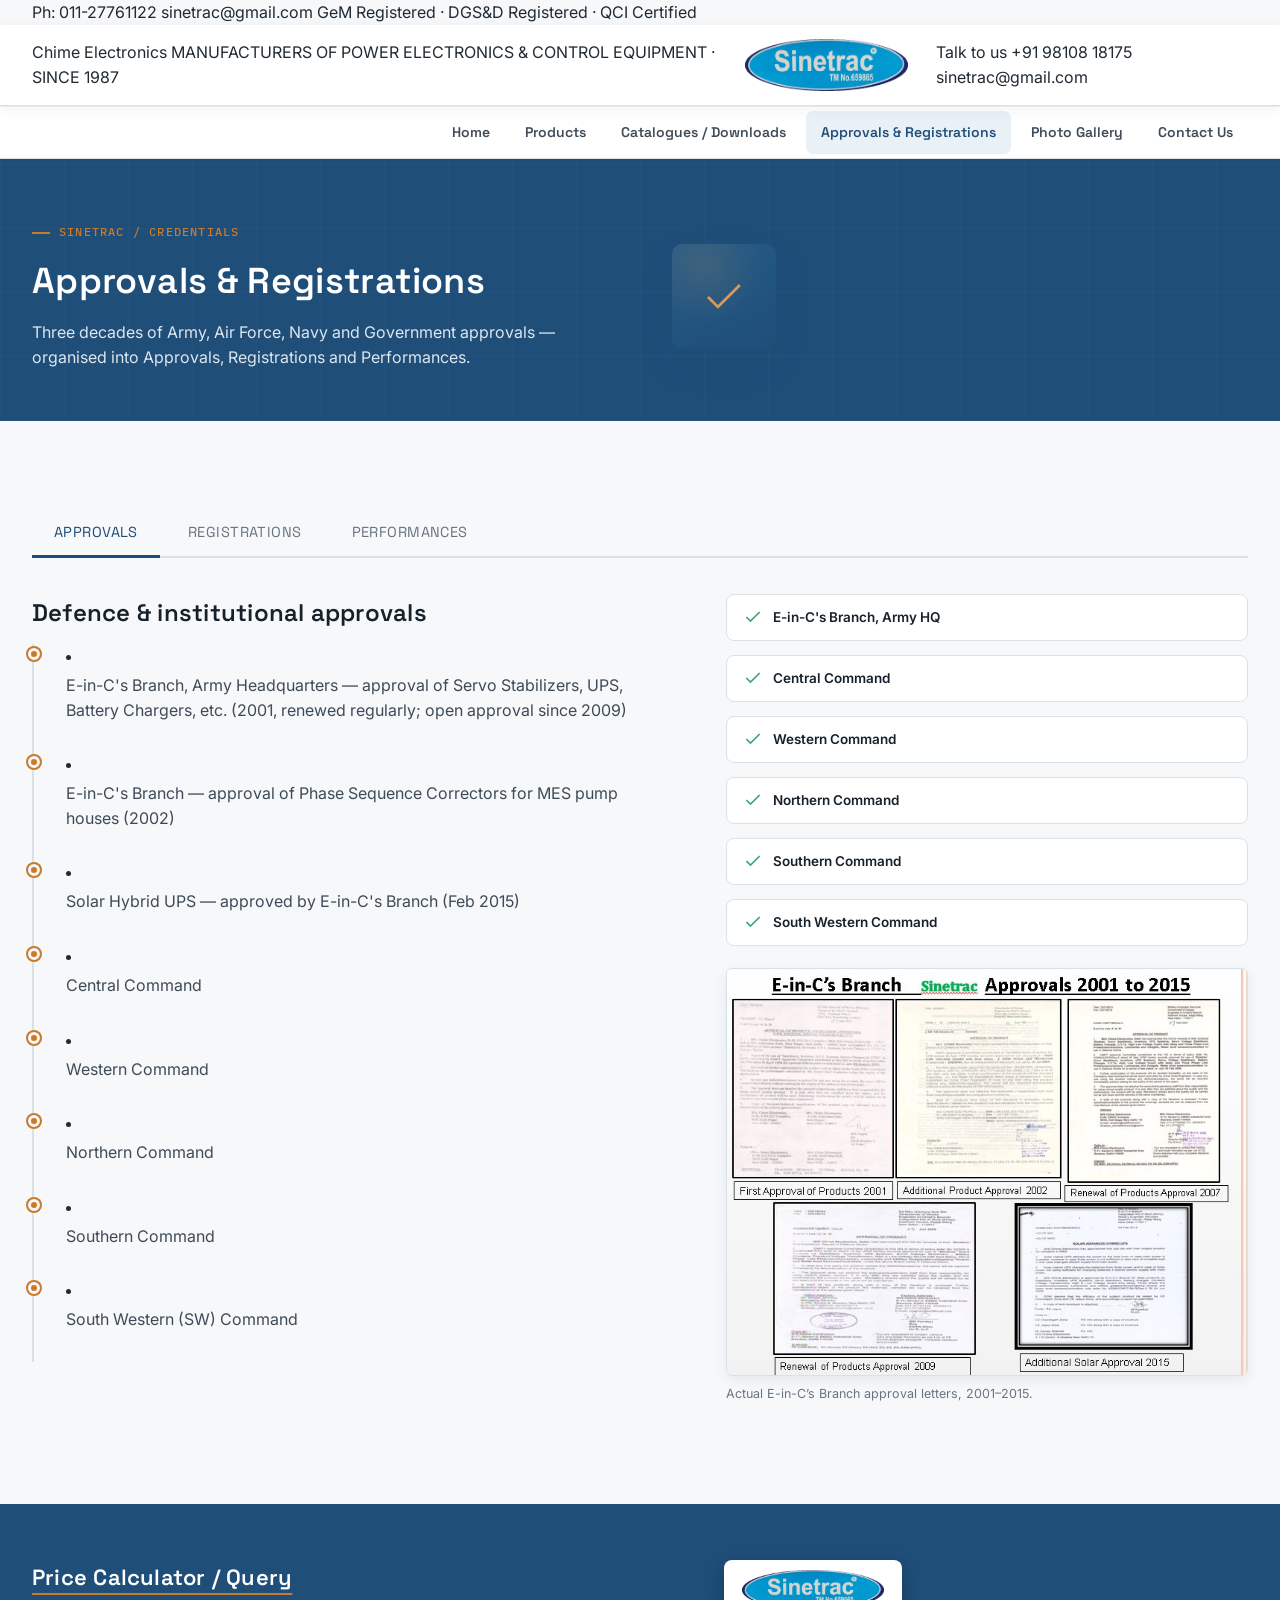
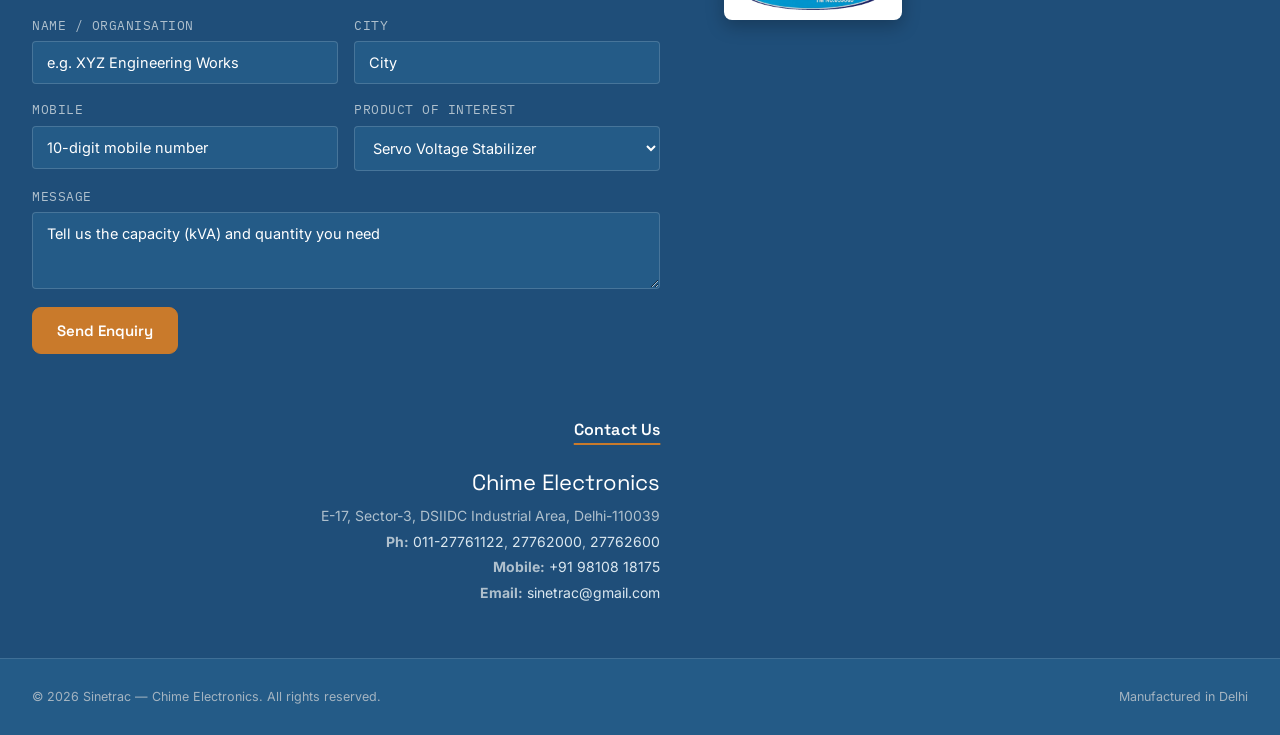
<file: editable-source/approvals.html>
<!DOCTYPE html>

<html lang="en">
<head>
<meta charset="utf-8"/>
<title>Approvals &amp; Registrations | Sinetrac — Chime Electronics</title>
<meta content="Sinetrac approvals, registrations and performance record." name="description"/>
<meta content="width=device-width, initial-scale=1" name="viewport"/>
<link href="css/style.css" rel="stylesheet"/>
</head>
<body>
<a class="skip-link" href="#main">Skip to content</a>
<div class="topbar"><div class="wrap">
<a href="tel:01127761122">Ph: 011-27761122</a>
<a href="mailto:sinetrac@gmail.com">sinetrac@gmail.com</a>
<span>GeM Registered · DGS&amp;D Registered · QCI Certified</span>
</div></div>
<header class="site-header">
<div class="header-row wrap">
<div class="brand-block">
<span class="co-name">Chime Electronics</span>
<span class="co-tag">MANUFACTURERS OF POWER ELECTRONICS &amp; CONTROL EQUIPMENT · SINCE 1987</span>
</div>
<a class="logo-mark" href="index.html"><img alt="Sinetrac — Chime Electronics" src="images/brand/sinetrac-logo-real.png" style="height:52px;width:auto;display:block;"/></a>
<div class="contact-block">
<span class="cb-label">Talk to us</span>
<a href="tel:+919810818175">+91 98108 18175</a>
<a href="mailto:sinetrac@gmail.com">sinetrac@gmail.com</a>
</div>
<button aria-label="Toggle menu" class="nav-toggle" onclick="document.querySelector('.site-nav').classList.toggle('open')">☰ Menu</button>
</div>
</header>
<nav class="site-nav">
<div class="wrap">
<ul class="nav-row">
<li class=""><a href="index.html">Home</a></li>
<li><a href="products.html">Products</a></li>
<li class=""><a href="catalogues.html">Catalogues / Downloads</a></li>
<li class="active"><a href="approvals.html">Approvals &amp; Registrations</a></li>
<li class=""><a href="gallery.html">Photo Gallery</a></li>
<li class=""><a href="contact.html">Contact Us</a></li>
</ul>
</div>
</nav>
<main id="main">
<section class="page-hero">
<div class="wrap page-hero__inner">
<div>
<div class="eyebrow" style="justify-content:flex-start;">Sinetrac / Credentials</div>
<h1>Approvals &amp; Registrations</h1>
<p>Three decades of Army, Air Force, Navy and Government approvals — organised into Approvals, Registrations and Performances.</p>
</div>
<div class="page-hero__icon"><div class="icon-plate"><svg viewbox="0 0 24 24"><path d="M4 12l5 5L20 6"></path></svg></div></div>
</div>
</section>
<section class="section">
<div class="wrap">
<div class="tabs">
<button class="tab-btn active" data-tab="tab-approvals">Approvals</button>
<button class="tab-btn" data-tab="tab-registrations">Registrations</button>
<button class="tab-btn" data-tab="tab-performances">Performances</button>
</div>
<div class="tab-panel active" id="tab-approvals">
<div class="two-col">
<div><h2>Defence &amp; institutional approvals</h2><div class="timeline"><li class="tl-item"><p style="color:var(--ink-700);">E-in-C's Branch, Army Headquarters — approval of Servo Stabilizers, UPS, Battery Chargers, etc. (2001, renewed regularly; open approval since 2009)</p></li><li class="tl-item"><p style="color:var(--ink-700);">E-in-C's Branch — approval of Phase Sequence Correctors for MES pump houses (2002)</p></li><li class="tl-item"><p style="color:var(--ink-700);">Solar Hybrid UPS — approved by E-in-C's Branch (Feb 2015)</p></li><li class="tl-item"><p style="color:var(--ink-700);">Central Command</p></li><li class="tl-item"><p style="color:var(--ink-700);">Western Command</p></li><li class="tl-item"><p style="color:var(--ink-700);">Northern Command</p></li><li class="tl-item"><p style="color:var(--ink-700);">Southern Command</p></li><li class="tl-item"><p style="color:var(--ink-700);">South Western (SW) Command</p></li></div></div>
<div>
<div class="badge-row" style="flex-direction:column;align-items:stretch;margin-bottom:22px;">
<div class="badge"><svg viewbox="0 0 24 24"><path d="M4 12l5 5L20 6"></path></svg> E-in-C's Branch, Army HQ</div>
<div class="badge"><svg viewbox="0 0 24 24"><path d="M4 12l5 5L20 6"></path></svg> Central Command</div>
<div class="badge"><svg viewbox="0 0 24 24"><path d="M4 12l5 5L20 6"></path></svg> Western Command</div>
<div class="badge"><svg viewbox="0 0 24 24"><path d="M4 12l5 5L20 6"></path></svg> Northern Command</div>
<div class="badge"><svg viewbox="0 0 24 24"><path d="M4 12l5 5L20 6"></path></svg> Southern Command</div>
<div class="badge"><svg viewbox="0 0 24 24"><path d="M4 12l5 5L20 6"></path></svg> South Western Command</div>
</div>
<img alt="Scanned E-in-C's Branch approval letters, 2001 to 2015" decoding="async" loading="lazy" src="images/plant/approvals-grid.jpg" style="width:100%;border-radius:6px;border:1px solid var(--line);box-shadow:var(--shadow-1);"/>
<p style="font-size:12.5px;color:var(--ink-500);margin-top:8px;">Actual E-in-C’s Branch approval letters, 2001–2015.</p>
</div>
</div>
</div>
<div class="tab-panel" id="tab-registrations">
<h2>Government registrations &amp; certifications</h2>
<div class="two-col">
<div class="timeline"><li class="tl-item"><p style="color:var(--ink-700);">Contractor Enlistment — 2010, reviewed &amp; renewed 2019 by CWE New Delhi, R&amp;R Hospital, New Delhi</p></li><li class="tl-item"><p style="color:var(--ink-700);">DGS&amp;D Registration — 2013, for Servo Voltage Stabilizers</p></li><li class="tl-item"><p style="color:var(--ink-700);">Quality Council of India (QCI) Certification — 2019</p></li><li class="tl-item"><p style="color:var(--ink-700);">GeM (Government e-Marketplace) Registration — 2019</p></li></div>
<div style="display:flex;align-items:center;justify-content:center;">
<img alt="Government e-Marketplace (GeM) — registered seller" decoding="async" loading="lazy" src="images/brand/gem-logo.png" style="max-width:220px;"/>
</div>
</div>
</div>
<div class="tab-panel" id="tab-performances"><h2>Field performance record</h2><div class="timeline"><li class="tl-item"><p style="color:var(--ink-700);">Solar Hybrid UPS — satisfactory performance report forwarded by CE Chandigarh Zone (Oct 2016)</p></li><li class="tl-item"><p style="color:var(--ink-700);">R&amp;R Hospital, New Delhi — crucial contracts awarded and completed through 2020</p></li><li class="tl-item"><p style="color:var(--ink-700);">Command-level Group 1 category approval — Central, Western &amp; other Commands (2015)</p></li></div></div>
</div>
</section>
</main>
<footer class="footer">
<div class="wrap footer-grid">
<div class="footer-col left">
<h2>Price Calculator / Query</h2>
<form class="footer-form" onsubmit="return false;">
<div class="form-row">
<div class="field"><label>Name / Organisation</label><input placeholder="e.g. XYZ Engineering Works" required="" type="text"/></div>
<div class="field"><label>City</label><input placeholder="City" required="" type="text"/></div>
</div>
<div class="form-row">
<div class="field"><label>Mobile</label><input placeholder="10-digit mobile number" required="" type="tel"/></div>
<div class="field"><label>Product of Interest</label>
<select>
<option>Servo Voltage Stabilizer</option><option>Automatic Voltage Stabilizer</option>
<option>Online UPS</option><option>Battery Charger / Switch Tripping System</option>
<option>Three Phase Sequence Corrector</option><option>Street Light Timer</option>
<option>Solar Generation Plant</option><option>Isolation Transformer</option><option>Water Level Indicator</option>
</select>
</div>
</div>
<div class="field full" style="margin-bottom:18px;"><label>Message</label><textarea placeholder="Tell us the capacity (kVA) and quantity you need" rows="3"></textarea></div>
<button class="btn btn--copper" type="submit">Send Enquiry</button>
</form>
</div>
<div class="footer-col mid">
<div class="footer-logo"><div style="background:#fff;border-radius:8px;padding:10px 18px;display:inline-flex;align-items:center;box-shadow:0 6px 18px rgba(0,0,0,.25);"><img alt="Sinetrac — Chime Electronics" src="images/brand/sinetrac-logo-real.png" style="height:40px;width:auto;display:block;"/></div></div>
</div>
<div class="footer-col right">
<h2>Contact Us</h2>
<p class="co-name-big">Chime Electronics</p>
<p class="co-line">E-17, Sector-3, DSIIDC Industrial Area, Delhi-110039</p>
<p class="co-line"><strong>Ph:</strong> <a href="tel:01127761122">011-27761122</a>, <a href="tel:01127762000">27762000</a>, <a href="tel:01127762600">27762600</a></p>
<p class="co-line"><strong>Mobile:</strong> <a href="tel:+919810818175">+91 98108 18175</a></p>
<p class="co-line"><strong>Email:</strong> <a href="mailto:sinetrac@gmail.com">sinetrac@gmail.com</a></p>
</div>
</div>
</footer>
<div class="footer-copy"><div class="wrap">
<p>© <span id="yr"></span> Sinetrac — Chime Electronics. All rights reserved.</p>
<p>Manufactured in Delhi</p>
</div></div>
<script src="js/main.js"></script>
</body>
</html>
</file>
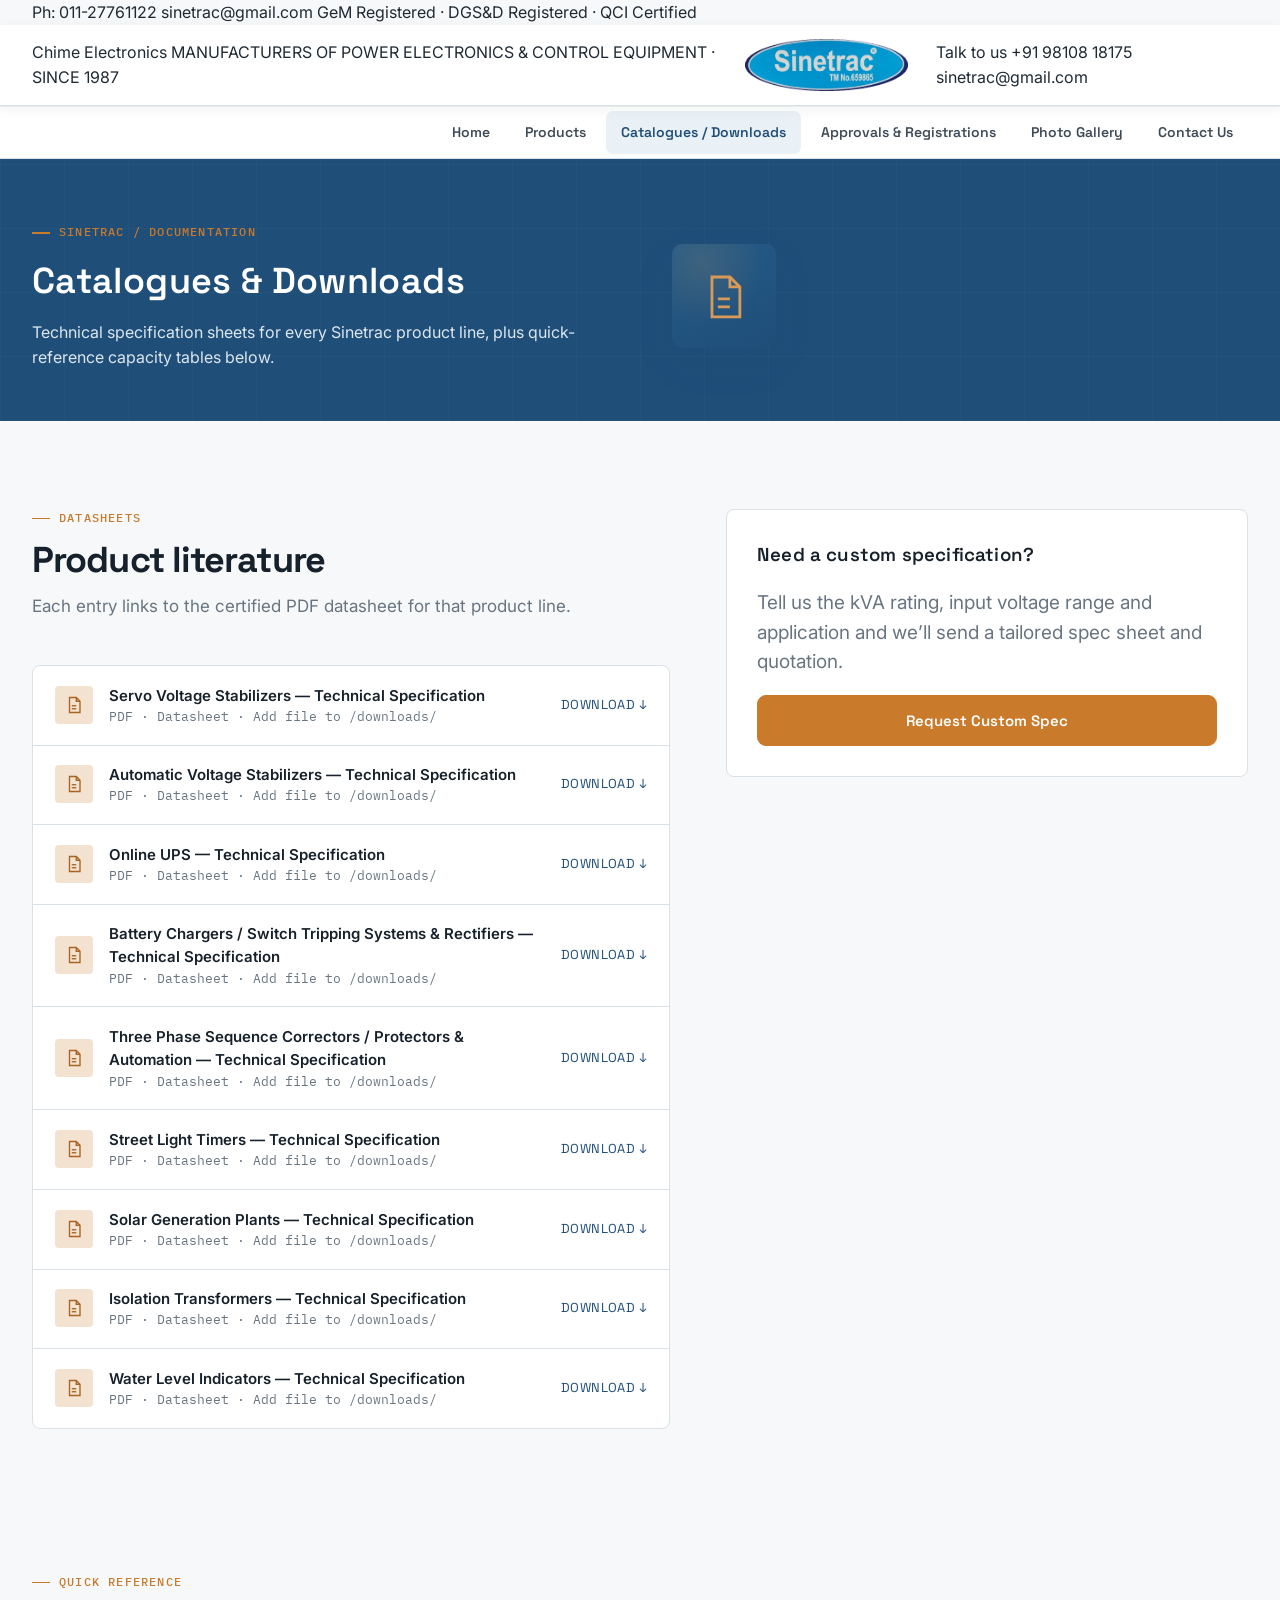
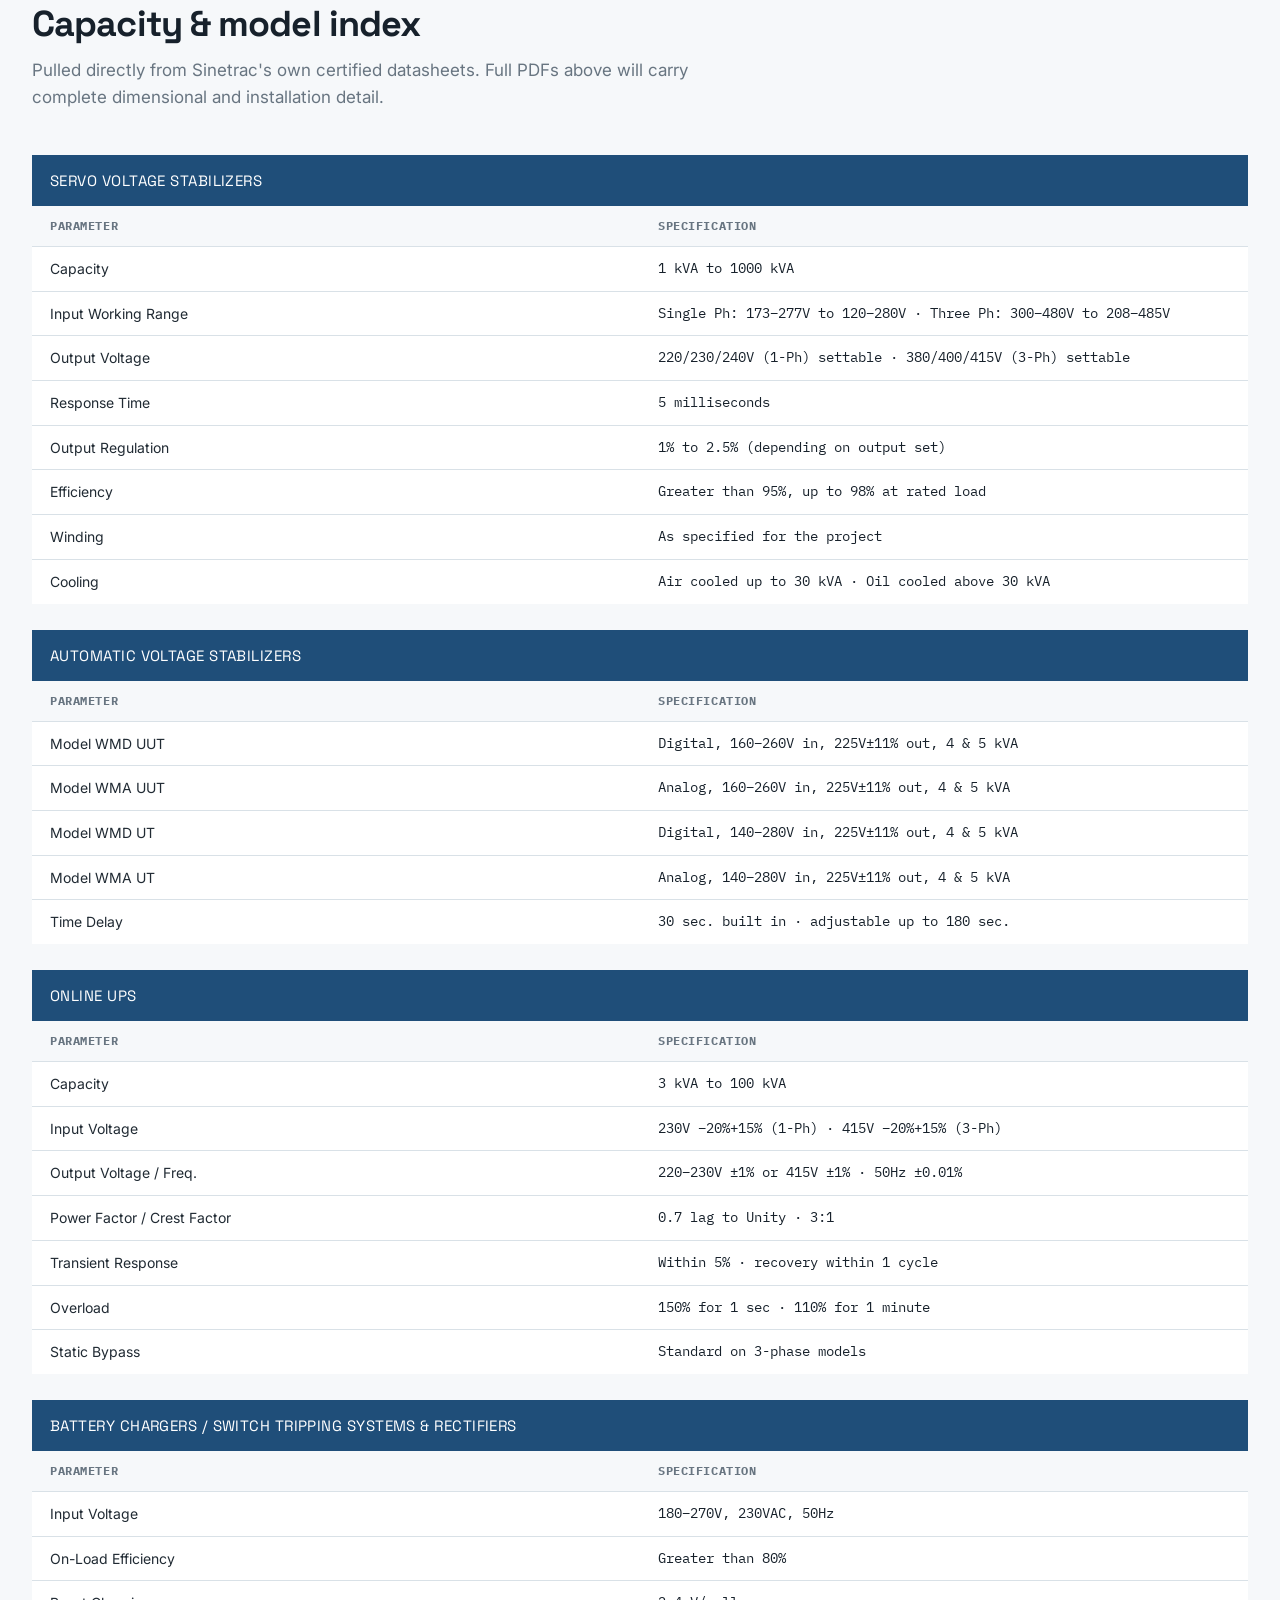
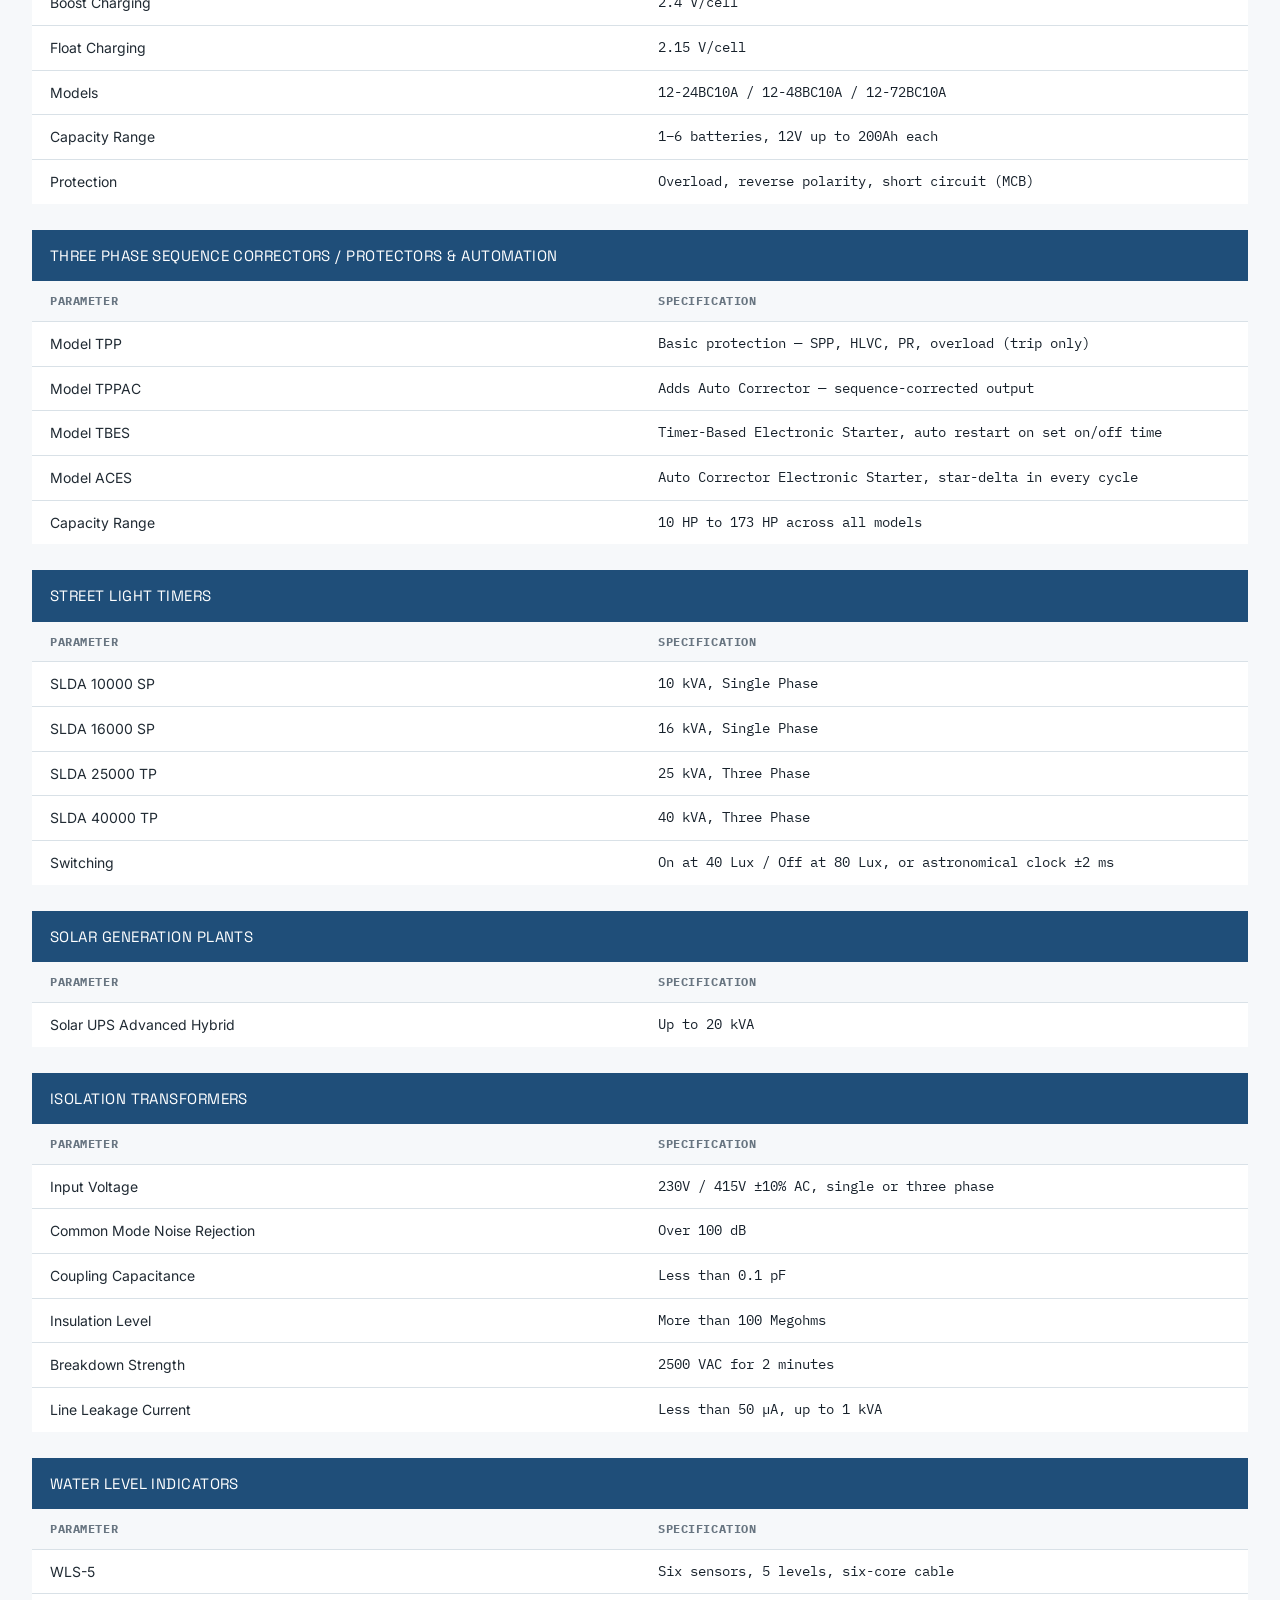
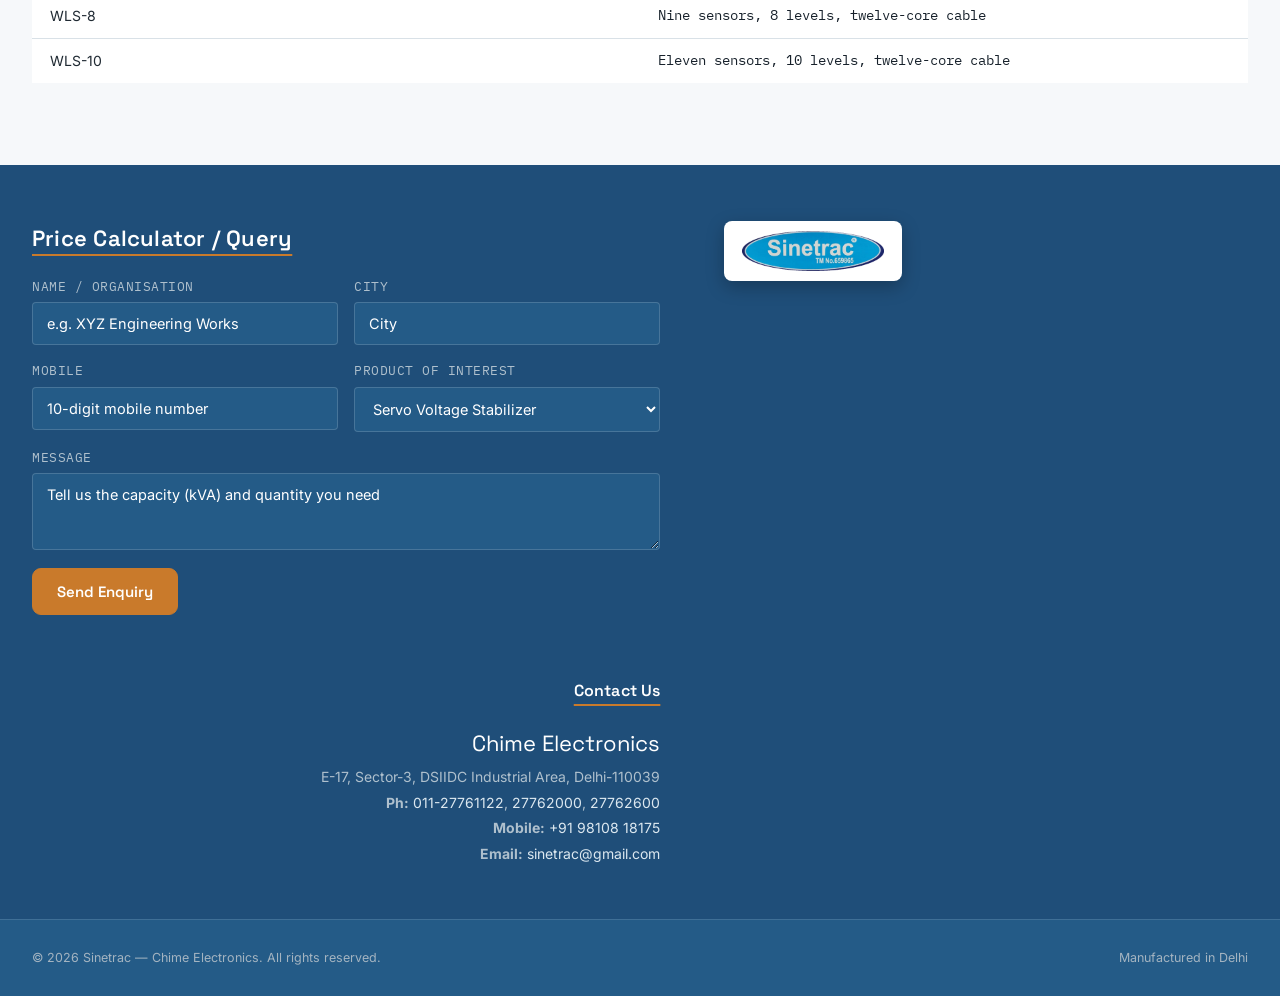
<file: editable-source/catalogues.html>
<!DOCTYPE html>

<html lang="en">
<head>
<meta charset="utf-8"/>
<title>Catalogues / Downloads | Sinetrac — Chime Electronics</title>
<meta content="Download technical specification sheets for all Sinetrac products." name="description"/>
<meta content="width=device-width, initial-scale=1" name="viewport"/>
<link href="css/style.css" rel="stylesheet"/>
</head>
<body>
<a class="skip-link" href="#main">Skip to content</a>
<div class="topbar"><div class="wrap">
<a href="tel:01127761122">Ph: 011-27761122</a>
<a href="mailto:sinetrac@gmail.com">sinetrac@gmail.com</a>
<span>GeM Registered · DGS&amp;D Registered · QCI Certified</span>
</div></div>
<header class="site-header">
<div class="header-row wrap">
<div class="brand-block">
<span class="co-name">Chime Electronics</span>
<span class="co-tag">MANUFACTURERS OF POWER ELECTRONICS &amp; CONTROL EQUIPMENT · SINCE 1987</span>
</div>
<a class="logo-mark" href="index.html"><img alt="Sinetrac — Chime Electronics" src="images/brand/sinetrac-logo-real.png" style="height:52px;width:auto;display:block;"/></a>
<div class="contact-block">
<span class="cb-label">Talk to us</span>
<a href="tel:+919810818175">+91 98108 18175</a>
<a href="mailto:sinetrac@gmail.com">sinetrac@gmail.com</a>
</div>
<button aria-label="Toggle menu" class="nav-toggle" onclick="document.querySelector('.site-nav').classList.toggle('open')">☰ Menu</button>
</div>
</header>
<nav class="site-nav">
<div class="wrap">
<ul class="nav-row">
<li class=""><a href="index.html">Home</a></li>
<li><a href="products.html">Products</a></li>
<li class="active"><a href="catalogues.html">Catalogues / Downloads</a></li>
<li class=""><a href="approvals.html">Approvals &amp; Registrations</a></li>
<li class=""><a href="gallery.html">Photo Gallery</a></li>
<li class=""><a href="contact.html">Contact Us</a></li>
</ul>
</div>
</nav>
<main id="main">
<section class="page-hero">
<div class="wrap page-hero__inner">
<div>
<div class="eyebrow" style="justify-content:flex-start;">Sinetrac / Documentation</div>
<h1>Catalogues &amp; Downloads</h1>
<p>Technical specification sheets for every Sinetrac product line, plus quick-reference capacity tables below.</p>
</div>
<div class="page-hero__icon"><div class="icon-plate"><svg viewbox="0 0 24 24"><path d="M6 2h9l5 5v15H6z"></path><path d="M15 2v5h5"></path><line x1="9" x2="15" y1="13" y2="13"></line><line x1="9" x2="15" y1="17" y2="17"></line></svg></div></div>
</div>
</section>
<section class="section">
<div class="wrap two-col">
<div>
<div class="section-head">
<div class="eyebrow">Datasheets</div>
<h2>Product literature</h2>
<p class="lead">Each entry links to the certified PDF datasheet for that product line.</p>
</div>
<div class="dl-list"><div class="dl-row">
<div class="dl-icon"><svg viewbox="0 0 24 24"><path d="M6 2h9l5 5v15H6z"></path><path d="M15 2v5h5"></path><line x1="9" x2="15" y1="13" y2="13"></line><line x1="9" x2="15" y1="17" y2="17"></line></svg></div>
<div class="dl-meta">
<div class="dl-title">Servo Voltage Stabilizers — Technical Specification</div>
<div class="dl-sub">PDF · Datasheet · Add file to /downloads/</div>
</div>
<a class="dl-action" href="#" onclick="alert('Upload the certified PDF datasheet to /downloads/ and point this link to it.');return false;">Download ↓</a>
</div><div class="dl-row">
<div class="dl-icon"><svg viewbox="0 0 24 24"><path d="M6 2h9l5 5v15H6z"></path><path d="M15 2v5h5"></path><line x1="9" x2="15" y1="13" y2="13"></line><line x1="9" x2="15" y1="17" y2="17"></line></svg></div>
<div class="dl-meta">
<div class="dl-title">Automatic Voltage Stabilizers — Technical Specification</div>
<div class="dl-sub">PDF · Datasheet · Add file to /downloads/</div>
</div>
<a class="dl-action" href="#" onclick="alert('Upload the certified PDF datasheet to /downloads/ and point this link to it.');return false;">Download ↓</a>
</div><div class="dl-row">
<div class="dl-icon"><svg viewbox="0 0 24 24"><path d="M6 2h9l5 5v15H6z"></path><path d="M15 2v5h5"></path><line x1="9" x2="15" y1="13" y2="13"></line><line x1="9" x2="15" y1="17" y2="17"></line></svg></div>
<div class="dl-meta">
<div class="dl-title">Online UPS — Technical Specification</div>
<div class="dl-sub">PDF · Datasheet · Add file to /downloads/</div>
</div>
<a class="dl-action" href="#" onclick="alert('Upload the certified PDF datasheet to /downloads/ and point this link to it.');return false;">Download ↓</a>
</div><div class="dl-row">
<div class="dl-icon"><svg viewbox="0 0 24 24"><path d="M6 2h9l5 5v15H6z"></path><path d="M15 2v5h5"></path><line x1="9" x2="15" y1="13" y2="13"></line><line x1="9" x2="15" y1="17" y2="17"></line></svg></div>
<div class="dl-meta">
<div class="dl-title">Battery Chargers / Switch Tripping Systems &amp; Rectifiers — Technical Specification</div>
<div class="dl-sub">PDF · Datasheet · Add file to /downloads/</div>
</div>
<a class="dl-action" href="#" onclick="alert('Upload the certified PDF datasheet to /downloads/ and point this link to it.');return false;">Download ↓</a>
</div><div class="dl-row">
<div class="dl-icon"><svg viewbox="0 0 24 24"><path d="M6 2h9l5 5v15H6z"></path><path d="M15 2v5h5"></path><line x1="9" x2="15" y1="13" y2="13"></line><line x1="9" x2="15" y1="17" y2="17"></line></svg></div>
<div class="dl-meta">
<div class="dl-title">Three Phase Sequence Correctors / Protectors &amp; Automation — Technical Specification</div>
<div class="dl-sub">PDF · Datasheet · Add file to /downloads/</div>
</div>
<a class="dl-action" href="#" onclick="alert('Upload the certified PDF datasheet to /downloads/ and point this link to it.');return false;">Download ↓</a>
</div><div class="dl-row">
<div class="dl-icon"><svg viewbox="0 0 24 24"><path d="M6 2h9l5 5v15H6z"></path><path d="M15 2v5h5"></path><line x1="9" x2="15" y1="13" y2="13"></line><line x1="9" x2="15" y1="17" y2="17"></line></svg></div>
<div class="dl-meta">
<div class="dl-title">Street Light Timers — Technical Specification</div>
<div class="dl-sub">PDF · Datasheet · Add file to /downloads/</div>
</div>
<a class="dl-action" href="#" onclick="alert('Upload the certified PDF datasheet to /downloads/ and point this link to it.');return false;">Download ↓</a>
</div><div class="dl-row">
<div class="dl-icon"><svg viewbox="0 0 24 24"><path d="M6 2h9l5 5v15H6z"></path><path d="M15 2v5h5"></path><line x1="9" x2="15" y1="13" y2="13"></line><line x1="9" x2="15" y1="17" y2="17"></line></svg></div>
<div class="dl-meta">
<div class="dl-title">Solar Generation Plants — Technical Specification</div>
<div class="dl-sub">PDF · Datasheet · Add file to /downloads/</div>
</div>
<a class="dl-action" href="#" onclick="alert('Upload the certified PDF datasheet to /downloads/ and point this link to it.');return false;">Download ↓</a>
</div><div class="dl-row">
<div class="dl-icon"><svg viewbox="0 0 24 24"><path d="M6 2h9l5 5v15H6z"></path><path d="M15 2v5h5"></path><line x1="9" x2="15" y1="13" y2="13"></line><line x1="9" x2="15" y1="17" y2="17"></line></svg></div>
<div class="dl-meta">
<div class="dl-title">Isolation Transformers — Technical Specification</div>
<div class="dl-sub">PDF · Datasheet · Add file to /downloads/</div>
</div>
<a class="dl-action" href="#" onclick="alert('Upload the certified PDF datasheet to /downloads/ and point this link to it.');return false;">Download ↓</a>
</div><div class="dl-row">
<div class="dl-icon"><svg viewbox="0 0 24 24"><path d="M6 2h9l5 5v15H6z"></path><path d="M15 2v5h5"></path><line x1="9" x2="15" y1="13" y2="13"></line><line x1="9" x2="15" y1="17" y2="17"></line></svg></div>
<div class="dl-meta">
<div class="dl-title">Water Level Indicators — Technical Specification</div>
<div class="dl-sub">PDF · Datasheet · Add file to /downloads/</div>
</div>
<a class="dl-action" href="#" onclick="alert('Upload the certified PDF datasheet to /downloads/ and point this link to it.');return false;">Download ↓</a>
</div></div>
</div>
<div class="form-panel">
<h3>Need a custom specification?</h3>
<p class="lead" style="margin-bottom:18px;">Tell us the kVA rating, input voltage range and application and we’ll send a tailored spec sheet and quotation.</p>
<a class="btn btn--copper" href="contact.html" style="width:100%;justify-content:center;">Request Custom Spec</a>
</div>
</div>
</section>
<section class="section section--tight section--white">
<div class="wrap">
<div class="section-head">
<div class="eyebrow">Quick reference</div>
<h2>Capacity &amp; model index</h2>
<p class="lead">Pulled directly from Sinetrac's own certified datasheets. Full PDFs above will carry complete dimensional and installation detail.</p>
</div>
<table class="spec-table" style="margin-bottom:26px;">
<caption>Servo Voltage Stabilizers</caption>
<thead><tr><th>Parameter</th><th>Specification</th></tr></thead>
<tbody><tr><td>Capacity</td><td class="mono">1 kVA to 1000 kVA</td></tr><tr><td>Input Working Range</td><td class="mono">Single Ph: 173–277V to 120–280V · Three Ph: 300–480V to 208–485V</td></tr><tr><td>Output Voltage</td><td class="mono">220/230/240V (1-Ph) settable · 380/400/415V (3-Ph) settable</td></tr><tr><td>Response Time</td><td class="mono">5 milliseconds</td></tr><tr><td>Output Regulation</td><td class="mono">1% to 2.5% (depending on output set)</td></tr><tr><td>Efficiency</td><td class="mono">Greater than 95%, up to 98% at rated load</td></tr><tr><td>Winding</td><td class="mono">As specified for the project</td></tr><tr><td>Cooling</td><td class="mono">Air cooled up to 30 kVA · Oil cooled above 30 kVA</td></tr></tbody>
</table><table class="spec-table" style="margin-bottom:26px;">
<caption>Automatic Voltage Stabilizers</caption>
<thead><tr><th>Parameter</th><th>Specification</th></tr></thead>
<tbody><tr><td>Model WMD UUT</td><td class="mono">Digital, 160–260V in, 225V±11% out, 4 &amp; 5 kVA</td></tr><tr><td>Model WMA UUT</td><td class="mono">Analog, 160–260V in, 225V±11% out, 4 &amp; 5 kVA</td></tr><tr><td>Model WMD UT</td><td class="mono">Digital, 140–280V in, 225V±11% out, 4 &amp; 5 kVA</td></tr><tr><td>Model WMA UT</td><td class="mono">Analog, 140–280V in, 225V±11% out, 4 &amp; 5 kVA</td></tr><tr><td>Time Delay</td><td class="mono">30 sec. built in · adjustable up to 180 sec.</td></tr></tbody>
</table><table class="spec-table" style="margin-bottom:26px;">
<caption>Online UPS</caption>
<thead><tr><th>Parameter</th><th>Specification</th></tr></thead>
<tbody><tr><td>Capacity</td><td class="mono">3 kVA to 100 kVA</td></tr><tr><td>Input Voltage</td><td class="mono">230V −20%+15% (1-Ph) · 415V −20%+15% (3-Ph)</td></tr><tr><td>Output Voltage / Freq.</td><td class="mono">220–230V ±1% or 415V ±1% · 50Hz ±0.01%</td></tr><tr><td>Power Factor / Crest Factor</td><td class="mono">0.7 lag to Unity · 3:1</td></tr><tr><td>Transient Response</td><td class="mono">Within 5% · recovery within 1 cycle</td></tr><tr><td>Overload</td><td class="mono">150% for 1 sec · 110% for 1 minute</td></tr><tr><td>Static Bypass</td><td class="mono">Standard on 3-phase models</td></tr></tbody>
</table><table class="spec-table" style="margin-bottom:26px;">
<caption>Battery Chargers / Switch Tripping Systems &amp; Rectifiers</caption>
<thead><tr><th>Parameter</th><th>Specification</th></tr></thead>
<tbody><tr><td>Input Voltage</td><td class="mono">180–270V, 230VAC, 50Hz</td></tr><tr><td>On-Load Efficiency</td><td class="mono">Greater than 80%</td></tr><tr><td>Boost Charging</td><td class="mono">2.4 V/cell</td></tr><tr><td>Float Charging</td><td class="mono">2.15 V/cell</td></tr><tr><td>Models</td><td class="mono">12-24BC10A / 12-48BC10A / 12-72BC10A</td></tr><tr><td>Capacity Range</td><td class="mono">1–6 batteries, 12V up to 200Ah each</td></tr><tr><td>Protection</td><td class="mono">Overload, reverse polarity, short circuit (MCB)</td></tr></tbody>
</table><table class="spec-table" style="margin-bottom:26px;">
<caption>Three Phase Sequence Correctors / Protectors &amp; Automation</caption>
<thead><tr><th>Parameter</th><th>Specification</th></tr></thead>
<tbody><tr><td>Model TPP</td><td class="mono">Basic protection — SPP, HLVC, PR, overload (trip only)</td></tr><tr><td>Model TPPAC</td><td class="mono">Adds Auto Corrector — sequence-corrected output</td></tr><tr><td>Model TBES</td><td class="mono">Timer-Based Electronic Starter, auto restart on set on/off time</td></tr><tr><td>Model ACES</td><td class="mono">Auto Corrector Electronic Starter, star-delta in every cycle</td></tr><tr><td>Capacity Range</td><td class="mono">10 HP to 173 HP across all models</td></tr></tbody>
</table><table class="spec-table" style="margin-bottom:26px;">
<caption>Street Light Timers</caption>
<thead><tr><th>Parameter</th><th>Specification</th></tr></thead>
<tbody><tr><td>SLDA 10000 SP</td><td class="mono">10 kVA, Single Phase</td></tr><tr><td>SLDA 16000 SP</td><td class="mono">16 kVA, Single Phase</td></tr><tr><td>SLDA 25000 TP</td><td class="mono">25 kVA, Three Phase</td></tr><tr><td>SLDA 40000 TP</td><td class="mono">40 kVA, Three Phase</td></tr><tr><td>Switching</td><td class="mono">On at 40 Lux / Off at 80 Lux, or astronomical clock ±2 ms</td></tr></tbody>
</table><table class="spec-table" style="margin-bottom:26px;">
<caption>Solar Generation Plants</caption>
<thead><tr><th>Parameter</th><th>Specification</th></tr></thead>
<tbody><tr><td>Solar UPS Advanced Hybrid</td><td class="mono">Up to 20 kVA</td></tr></tbody>
</table><table class="spec-table" style="margin-bottom:26px;">
<caption>Isolation Transformers</caption>
<thead><tr><th>Parameter</th><th>Specification</th></tr></thead>
<tbody><tr><td>Input Voltage</td><td class="mono">230V / 415V ±10% AC, single or three phase</td></tr><tr><td>Common Mode Noise Rejection</td><td class="mono">Over 100 dB</td></tr><tr><td>Coupling Capacitance</td><td class="mono">Less than 0.1 pF</td></tr><tr><td>Insulation Level</td><td class="mono">More than 100 Megohms</td></tr><tr><td>Breakdown Strength</td><td class="mono">2500 VAC for 2 minutes</td></tr><tr><td>Line Leakage Current</td><td class="mono">Less than 50 µA, up to 1 kVA</td></tr></tbody>
</table><table class="spec-table" style="margin-bottom:26px;">
<caption>Water Level Indicators</caption>
<thead><tr><th>Parameter</th><th>Specification</th></tr></thead>
<tbody><tr><td>WLS-5</td><td class="mono">Six sensors, 5 levels, six-core cable</td></tr><tr><td>WLS-8</td><td class="mono">Nine sensors, 8 levels, twelve-core cable</td></tr><tr><td>WLS-10</td><td class="mono">Eleven sensors, 10 levels, twelve-core cable</td></tr></tbody>
</table>
</div>
</section>
</main>
<footer class="footer">
<div class="wrap footer-grid">
<div class="footer-col left">
<h2>Price Calculator / Query</h2>
<form class="footer-form" onsubmit="return false;">
<div class="form-row">
<div class="field"><label>Name / Organisation</label><input placeholder="e.g. XYZ Engineering Works" required="" type="text"/></div>
<div class="field"><label>City</label><input placeholder="City" required="" type="text"/></div>
</div>
<div class="form-row">
<div class="field"><label>Mobile</label><input placeholder="10-digit mobile number" required="" type="tel"/></div>
<div class="field"><label>Product of Interest</label>
<select>
<option>Servo Voltage Stabilizer</option><option>Automatic Voltage Stabilizer</option>
<option>Online UPS</option><option>Battery Charger / Switch Tripping System</option>
<option>Three Phase Sequence Corrector</option><option>Street Light Timer</option>
<option>Solar Generation Plant</option><option>Isolation Transformer</option><option>Water Level Indicator</option>
</select>
</div>
</div>
<div class="field full" style="margin-bottom:18px;"><label>Message</label><textarea placeholder="Tell us the capacity (kVA) and quantity you need" rows="3"></textarea></div>
<button class="btn btn--copper" type="submit">Send Enquiry</button>
</form>
</div>
<div class="footer-col mid">
<div class="footer-logo"><div style="background:#fff;border-radius:8px;padding:10px 18px;display:inline-flex;align-items:center;box-shadow:0 6px 18px rgba(0,0,0,.25);"><img alt="Sinetrac — Chime Electronics" src="images/brand/sinetrac-logo-real.png" style="height:40px;width:auto;display:block;"/></div></div>
</div>
<div class="footer-col right">
<h2>Contact Us</h2>
<p class="co-name-big">Chime Electronics</p>
<p class="co-line">E-17, Sector-3, DSIIDC Industrial Area, Delhi-110039</p>
<p class="co-line"><strong>Ph:</strong> <a href="tel:01127761122">011-27761122</a>, <a href="tel:01127762000">27762000</a>, <a href="tel:01127762600">27762600</a></p>
<p class="co-line"><strong>Mobile:</strong> <a href="tel:+919810818175">+91 98108 18175</a></p>
<p class="co-line"><strong>Email:</strong> <a href="mailto:sinetrac@gmail.com">sinetrac@gmail.com</a></p>
</div>
</div>
</footer>
<div class="footer-copy"><div class="wrap">
<p>© <span id="yr"></span> Sinetrac — Chime Electronics. All rights reserved.</p>
<p>Manufactured in Delhi</p>
</div></div>
<script src="js/main.js"></script>
</body>
</html>
</file>
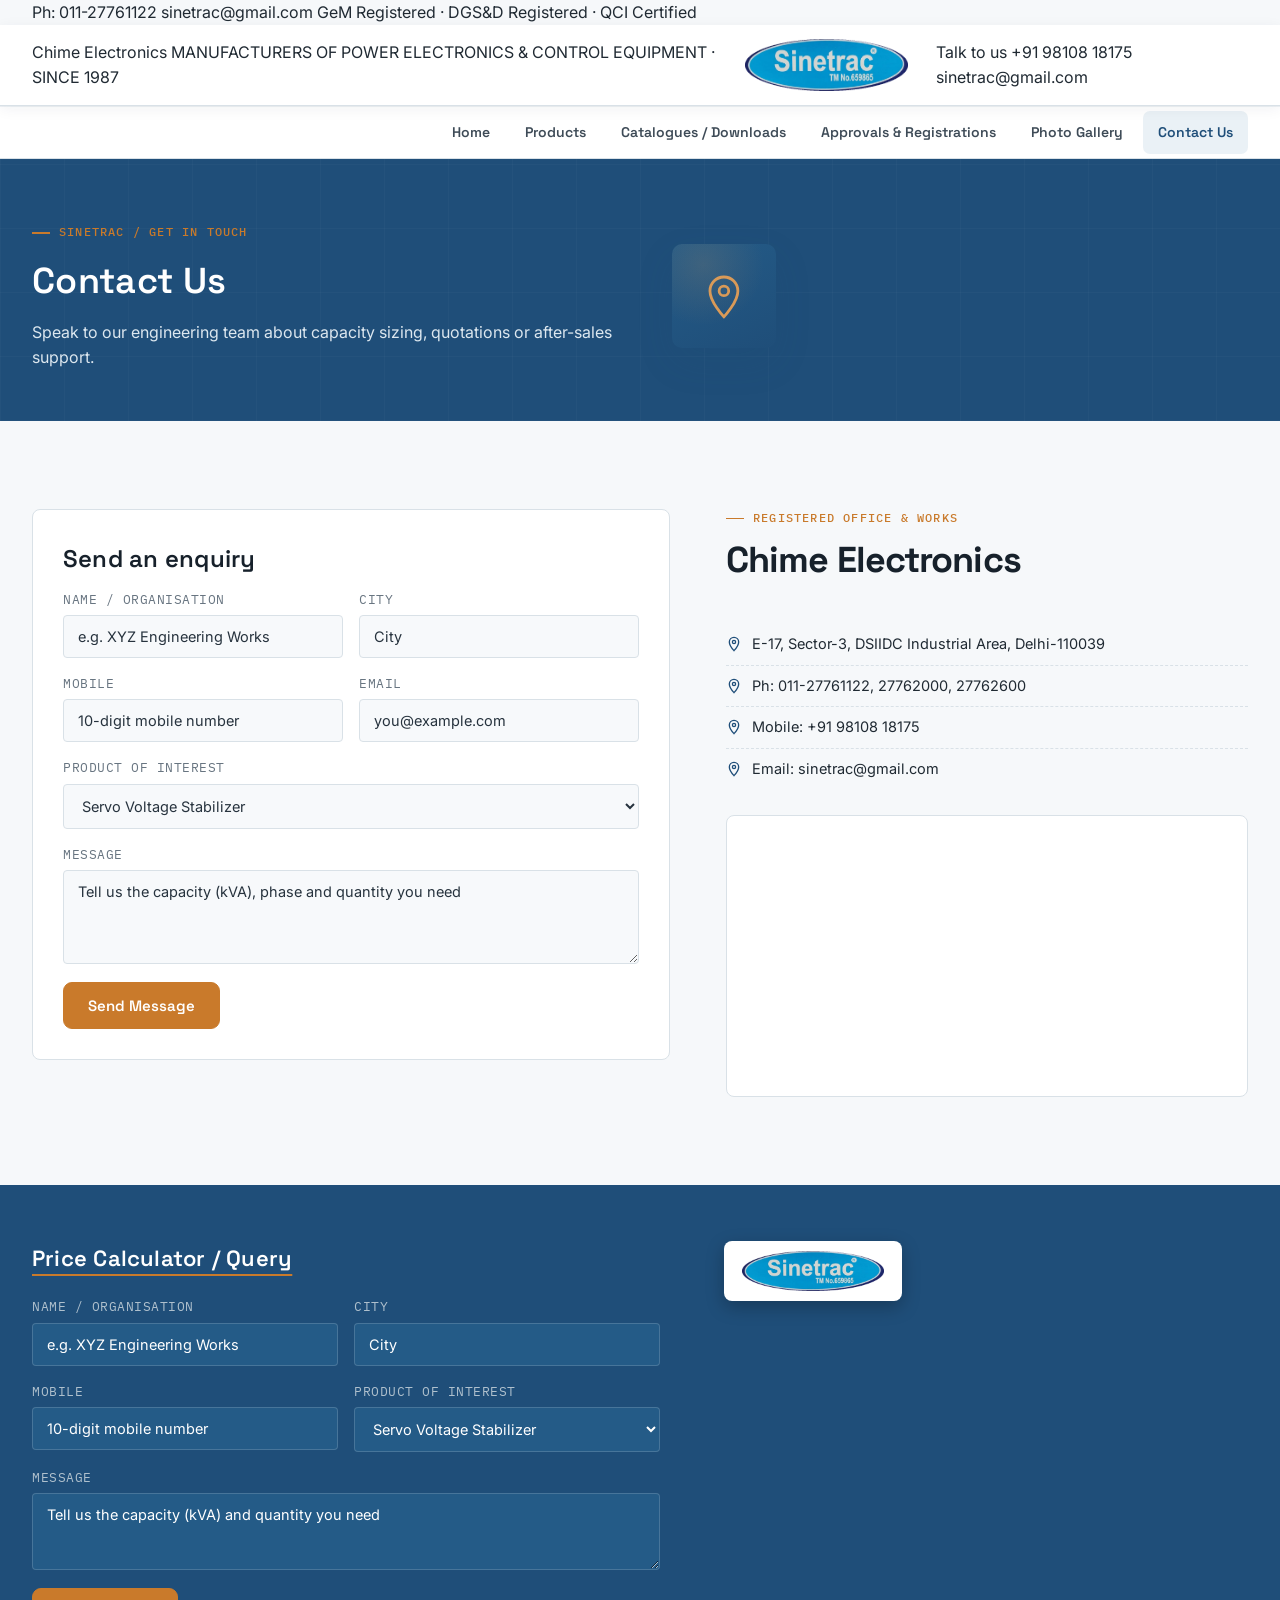
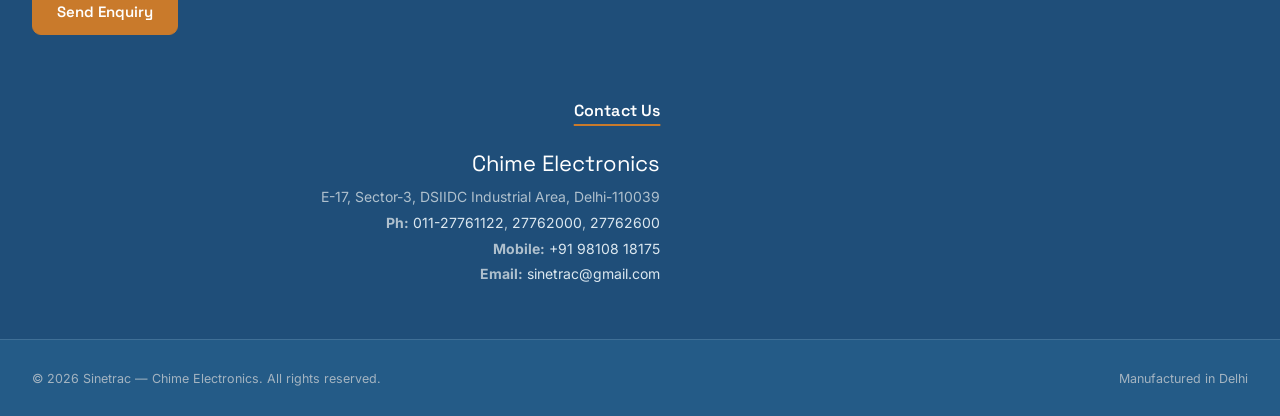
<file: editable-source/contact.html>
<!DOCTYPE html>

<html lang="en">
<head>
<meta charset="utf-8"/>
<title>Contact Us | Sinetrac — Chime Electronics</title>
<meta content="Contact Sinetrac / Chime Electronics — Delhi." name="description"/>
<meta content="width=device-width, initial-scale=1" name="viewport"/>
<link href="css/style.css" rel="stylesheet"/>
</head>
<body>
<a class="skip-link" href="#main">Skip to content</a>
<div class="topbar"><div class="wrap">
<a href="tel:01127761122">Ph: 011-27761122</a>
<a href="mailto:sinetrac@gmail.com">sinetrac@gmail.com</a>
<span>GeM Registered · DGS&amp;D Registered · QCI Certified</span>
</div></div>
<header class="site-header">
<div class="header-row wrap">
<div class="brand-block">
<span class="co-name">Chime Electronics</span>
<span class="co-tag">MANUFACTURERS OF POWER ELECTRONICS &amp; CONTROL EQUIPMENT · SINCE 1987</span>
</div>
<a class="logo-mark" href="index.html"><img alt="Sinetrac — Chime Electronics" src="images/brand/sinetrac-logo-real.png" style="height:52px;width:auto;display:block;"/></a>
<div class="contact-block">
<span class="cb-label">Talk to us</span>
<a href="tel:+919810818175">+91 98108 18175</a>
<a href="mailto:sinetrac@gmail.com">sinetrac@gmail.com</a>
</div>
<button aria-label="Toggle menu" class="nav-toggle" onclick="document.querySelector('.site-nav').classList.toggle('open')">☰ Menu</button>
</div>
</header>
<nav class="site-nav">
<div class="wrap">
<ul class="nav-row">
<li class=""><a href="index.html">Home</a></li>
<li><a href="products.html">Products</a></li>
<li class=""><a href="catalogues.html">Catalogues / Downloads</a></li>
<li class=""><a href="approvals.html">Approvals &amp; Registrations</a></li>
<li class=""><a href="gallery.html">Photo Gallery</a></li>
<li class="active"><a href="contact.html">Contact Us</a></li>
</ul>
</div>
</nav>
<main id="main">
<section class="page-hero">
<div class="wrap page-hero__inner">
<div>
<div class="eyebrow" style="justify-content:flex-start;">Sinetrac / Get in Touch</div>
<h1>Contact Us</h1>
<p>Speak to our engineering team about capacity sizing, quotations or after-sales support.</p>
</div>
<div class="page-hero__icon"><div class="icon-plate"><svg viewbox="0 0 24 24"><path d="M12 22s7-7.4 7-13a7 7 0 10-14 0c0 5.6 7 13 7 13z"></path><circle cx="12" cy="9" r="2.4"></circle></svg></div></div>
</div>
</section>
<section class="section">
<div class="wrap two-col">
<div class="form-panel">
<h2>Send an enquiry</h2>
<form id="contact-form" onsubmit="return false;">
<div class="form-row">
<div class="field"><label>Name / Organisation</label><input placeholder="e.g. XYZ Engineering Works" required="" type="text"/></div>
<div class="field"><label>City</label><input placeholder="City" required="" type="text"/></div>
</div>
<div class="form-row">
<div class="field"><label>Mobile</label><input placeholder="10-digit mobile number" required="" type="tel"/></div>
<div class="field"><label>Email</label><input placeholder="you@example.com" type="email"/></div>
</div>
<div class="form-row">
<div class="field full">
<label>Product of Interest</label>
<select>
<option>Servo Voltage Stabilizer</option><option>Automatic Voltage Stabilizer</option>
<option>Online UPS</option><option>Battery Charger / Switch Tripping System</option>
<option>Three Phase Sequence Corrector</option><option>Street Light Timer</option>
<option>Solar Generation Plant</option><option>Isolation Transformer</option><option>Water Level Indicator</option>
</select>
</div>
</div>
<div class="field full" style="margin-bottom:18px;"><label>Message</label><textarea placeholder="Tell us the capacity (kVA), phase and quantity you need" rows="4"></textarea></div>
<button class="btn btn--copper" type="submit">Send Message</button>
</form>
</div>
<div>
<div class="section-head">
<div class="eyebrow">Registered office &amp; works</div>
<h2>Chime Electronics</h2>
</div>
<ul class="pill-list">
<li><svg viewbox="0 0 24 24"><path d="M12 22s7-7.4 7-13a7 7 0 10-14 0c0 5.6 7 13 7 13z"></path><circle cx="12" cy="9" r="2.4"></circle></svg><span>E-17, Sector-3, DSIIDC Industrial Area, Delhi-110039</span></li>
<li><svg viewbox="0 0 24 24"><path d="M12 22s7-7.4 7-13a7 7 0 10-14 0c0 5.6 7 13 7 13z"></path><circle cx="12" cy="9" r="2.4"></circle></svg><span>Ph: <a href="tel:01127761122">011-27761122</a>, <a href="tel:01127762000">27762000</a>, <a href="tel:01127762600">27762600</a></span></li>
<li><svg viewbox="0 0 24 24"><path d="M12 22s7-7.4 7-13a7 7 0 10-14 0c0 5.6 7 13 7 13z"></path><circle cx="12" cy="9" r="2.4"></circle></svg><span>Mobile: <a href="tel:+919810818175">+91 98108 18175</a></span></li>
<li><svg viewbox="0 0 24 24"><path d="M12 22s7-7.4 7-13a7 7 0 10-14 0c0 5.6 7 13 7 13z"></path><circle cx="12" cy="9" r="2.4"></circle></svg><span>Email: <a href="mailto:sinetrac@gmail.com">sinetrac@gmail.com</a></span></li>
</ul>
<div class="form-panel" style="margin-top:26px;padding:0;overflow:hidden;">
<iframe height="280" loading="lazy" referrerpolicy="no-referrer-when-downgrade" src="https://www.google.com/maps?q=DSIIDC+Industrial+Area+Delhi+110039&amp;output=embed" style="border:0;display:block;" title="Sinetrac — Delhi" width="100%"></iframe>
</div>
</div>
</div>
</section>
</main>
<footer class="footer">
<div class="wrap footer-grid">
<div class="footer-col left">
<h2>Price Calculator / Query</h2>
<form class="footer-form" onsubmit="return false;">
<div class="form-row">
<div class="field"><label>Name / Organisation</label><input placeholder="e.g. XYZ Engineering Works" required="" type="text"/></div>
<div class="field"><label>City</label><input placeholder="City" required="" type="text"/></div>
</div>
<div class="form-row">
<div class="field"><label>Mobile</label><input placeholder="10-digit mobile number" required="" type="tel"/></div>
<div class="field"><label>Product of Interest</label>
<select>
<option>Servo Voltage Stabilizer</option><option>Automatic Voltage Stabilizer</option>
<option>Online UPS</option><option>Battery Charger / Switch Tripping System</option>
<option>Three Phase Sequence Corrector</option><option>Street Light Timer</option>
<option>Solar Generation Plant</option><option>Isolation Transformer</option><option>Water Level Indicator</option>
</select>
</div>
</div>
<div class="field full" style="margin-bottom:18px;"><label>Message</label><textarea placeholder="Tell us the capacity (kVA) and quantity you need" rows="3"></textarea></div>
<button class="btn btn--copper" type="submit">Send Enquiry</button>
</form>
</div>
<div class="footer-col mid">
<div class="footer-logo"><div style="background:#fff;border-radius:8px;padding:10px 18px;display:inline-flex;align-items:center;box-shadow:0 6px 18px rgba(0,0,0,.25);"><img alt="Sinetrac — Chime Electronics" src="images/brand/sinetrac-logo-real.png" style="height:40px;width:auto;display:block;"/></div></div>
</div>
<div class="footer-col right">
<h2>Contact Us</h2>
<p class="co-name-big">Chime Electronics</p>
<p class="co-line">E-17, Sector-3, DSIIDC Industrial Area, Delhi-110039</p>
<p class="co-line"><strong>Ph:</strong> <a href="tel:01127761122">011-27761122</a>, <a href="tel:01127762000">27762000</a>, <a href="tel:01127762600">27762600</a></p>
<p class="co-line"><strong>Mobile:</strong> <a href="tel:+919810818175">+91 98108 18175</a></p>
<p class="co-line"><strong>Email:</strong> <a href="mailto:sinetrac@gmail.com">sinetrac@gmail.com</a></p>
</div>
</div>
</footer>
<div class="footer-copy"><div class="wrap">
<p>© <span id="yr"></span> Sinetrac — Chime Electronics. All rights reserved.</p>
<p>Manufactured in Delhi</p>
</div></div>
<script src="js/main.js"></script>
</body>
</html>
</file>
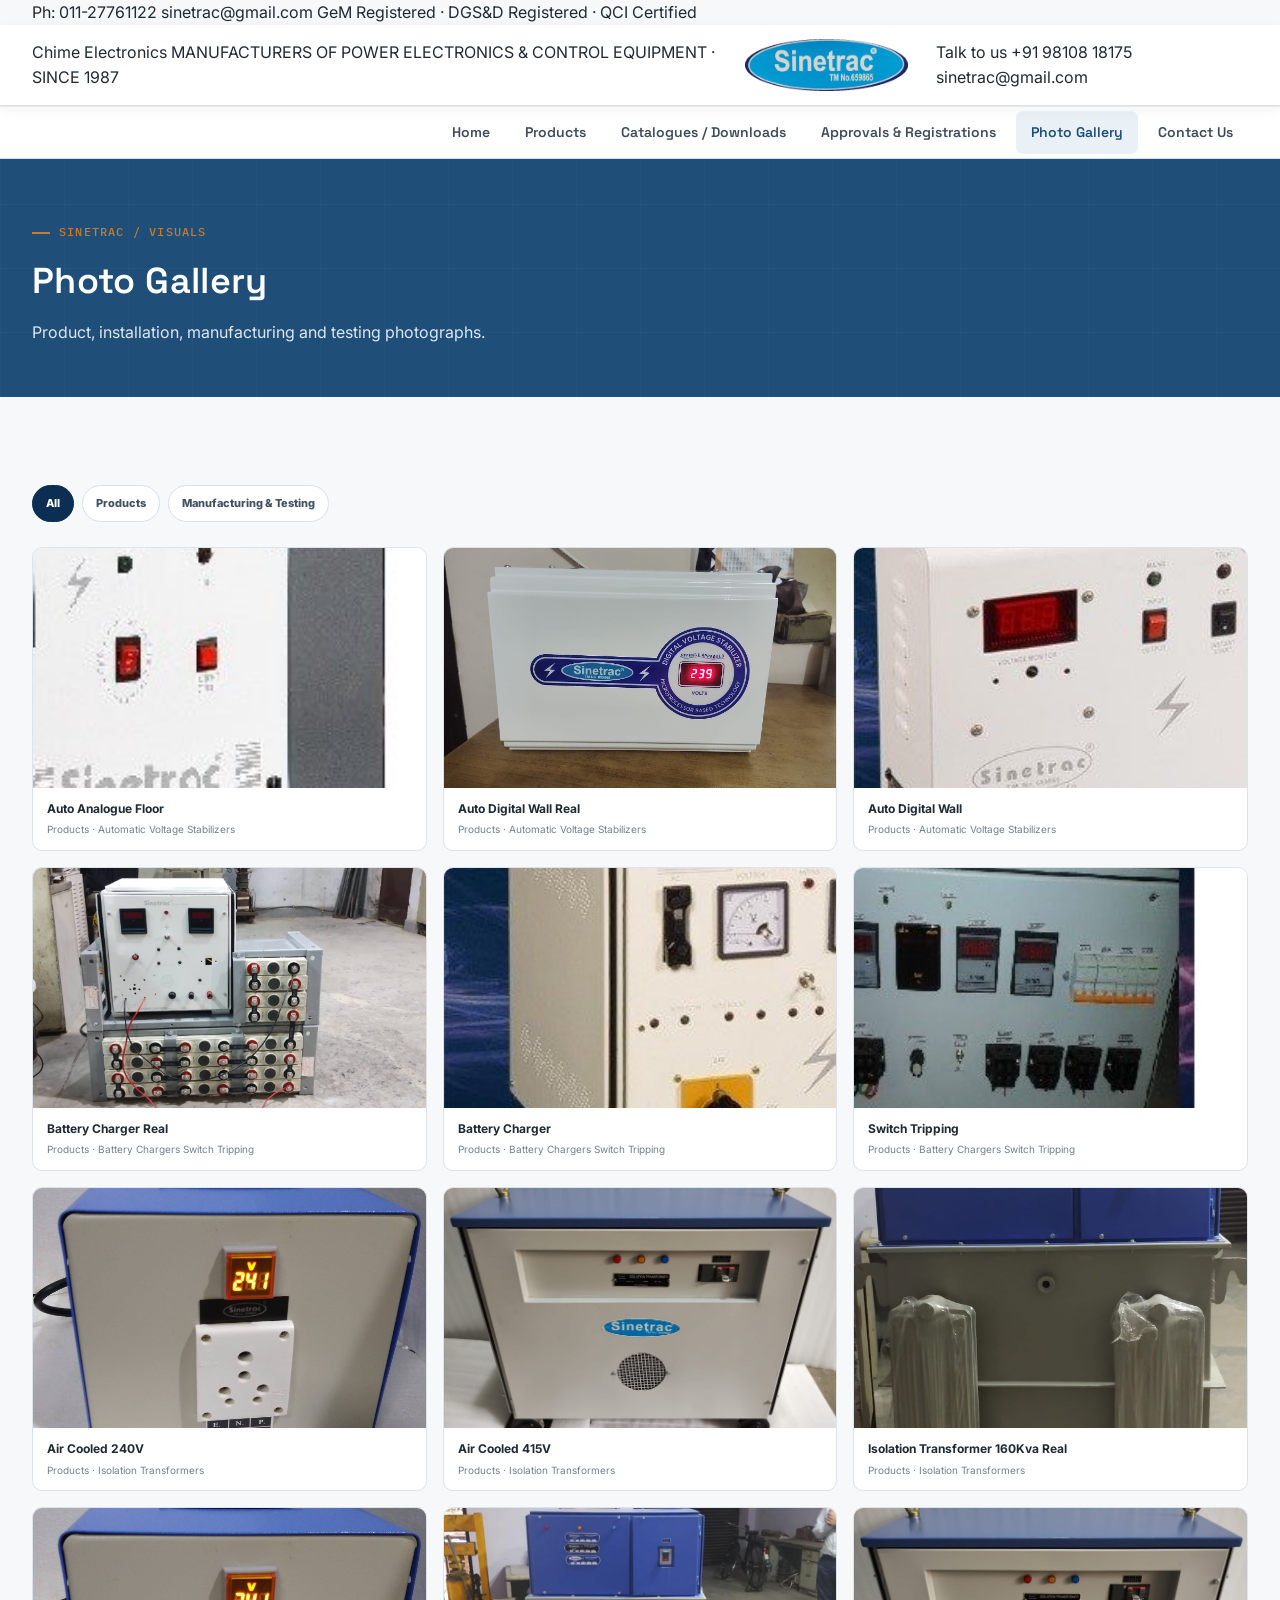
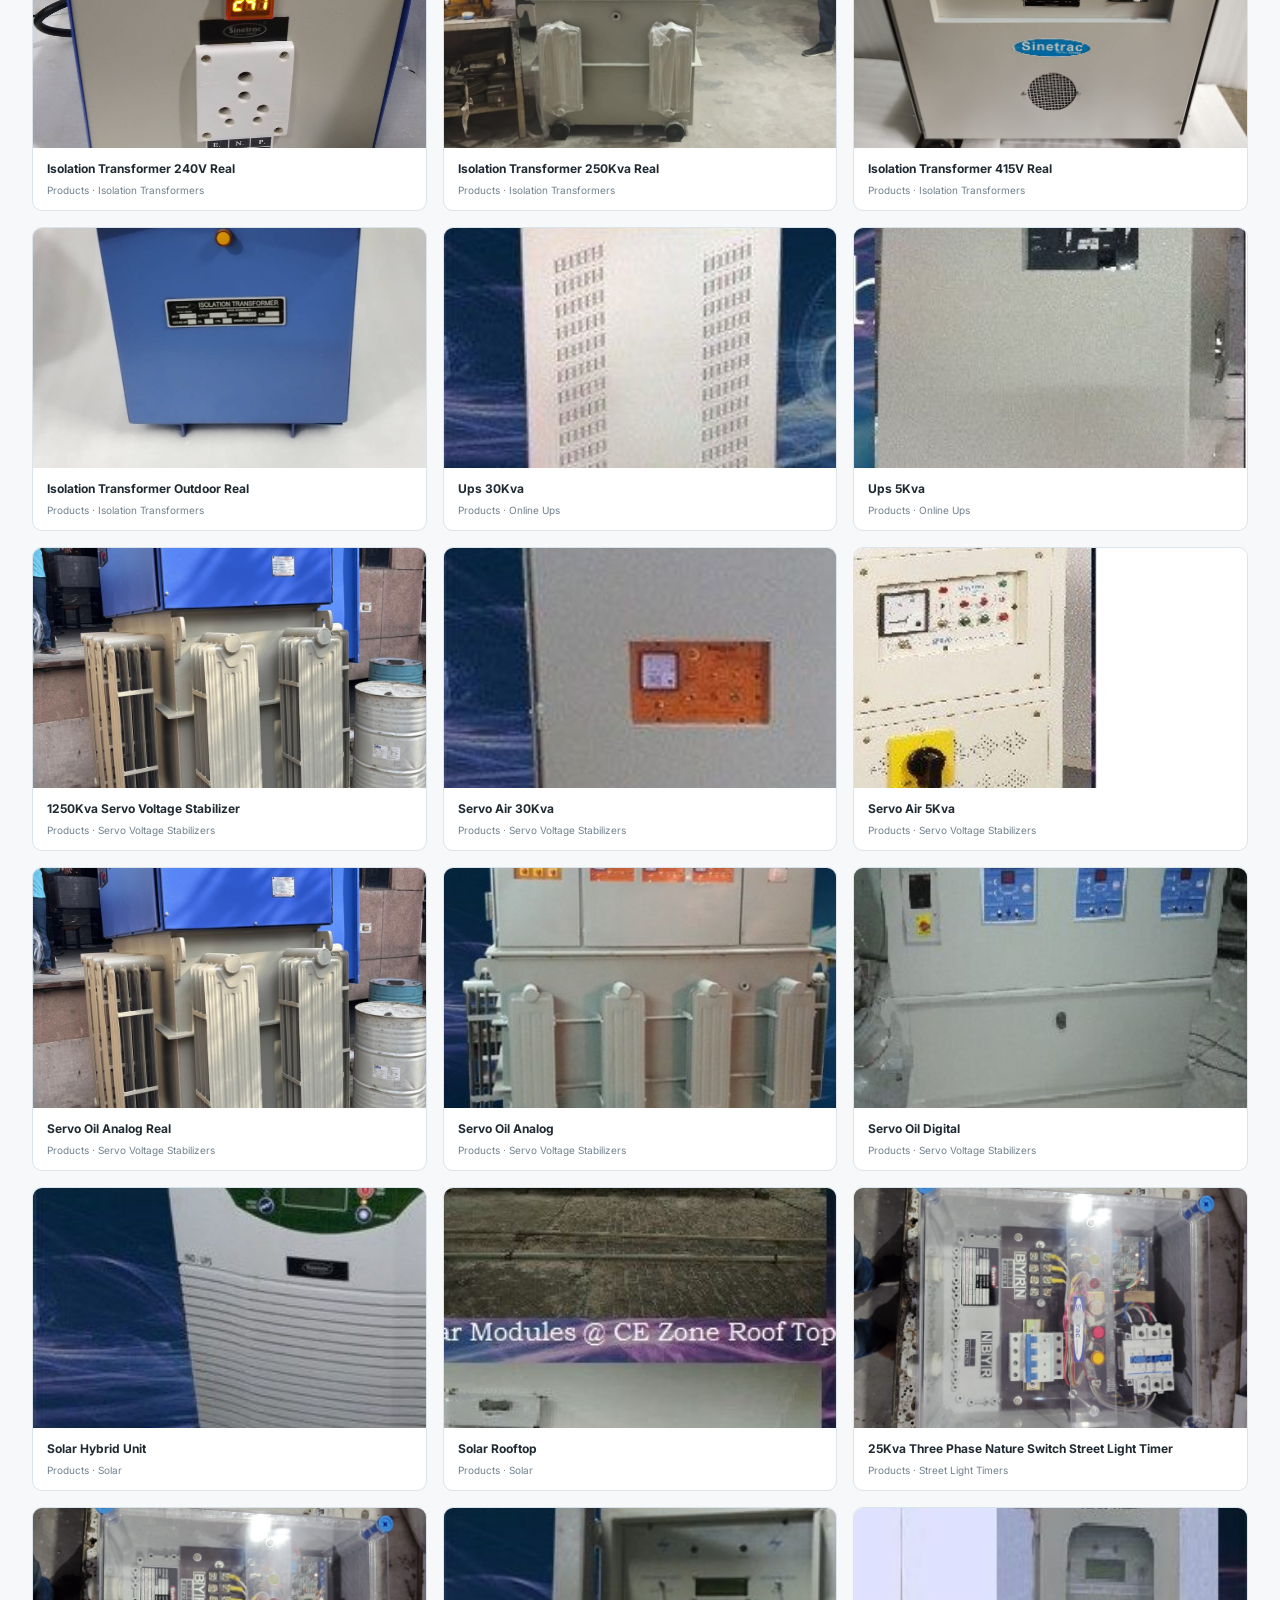
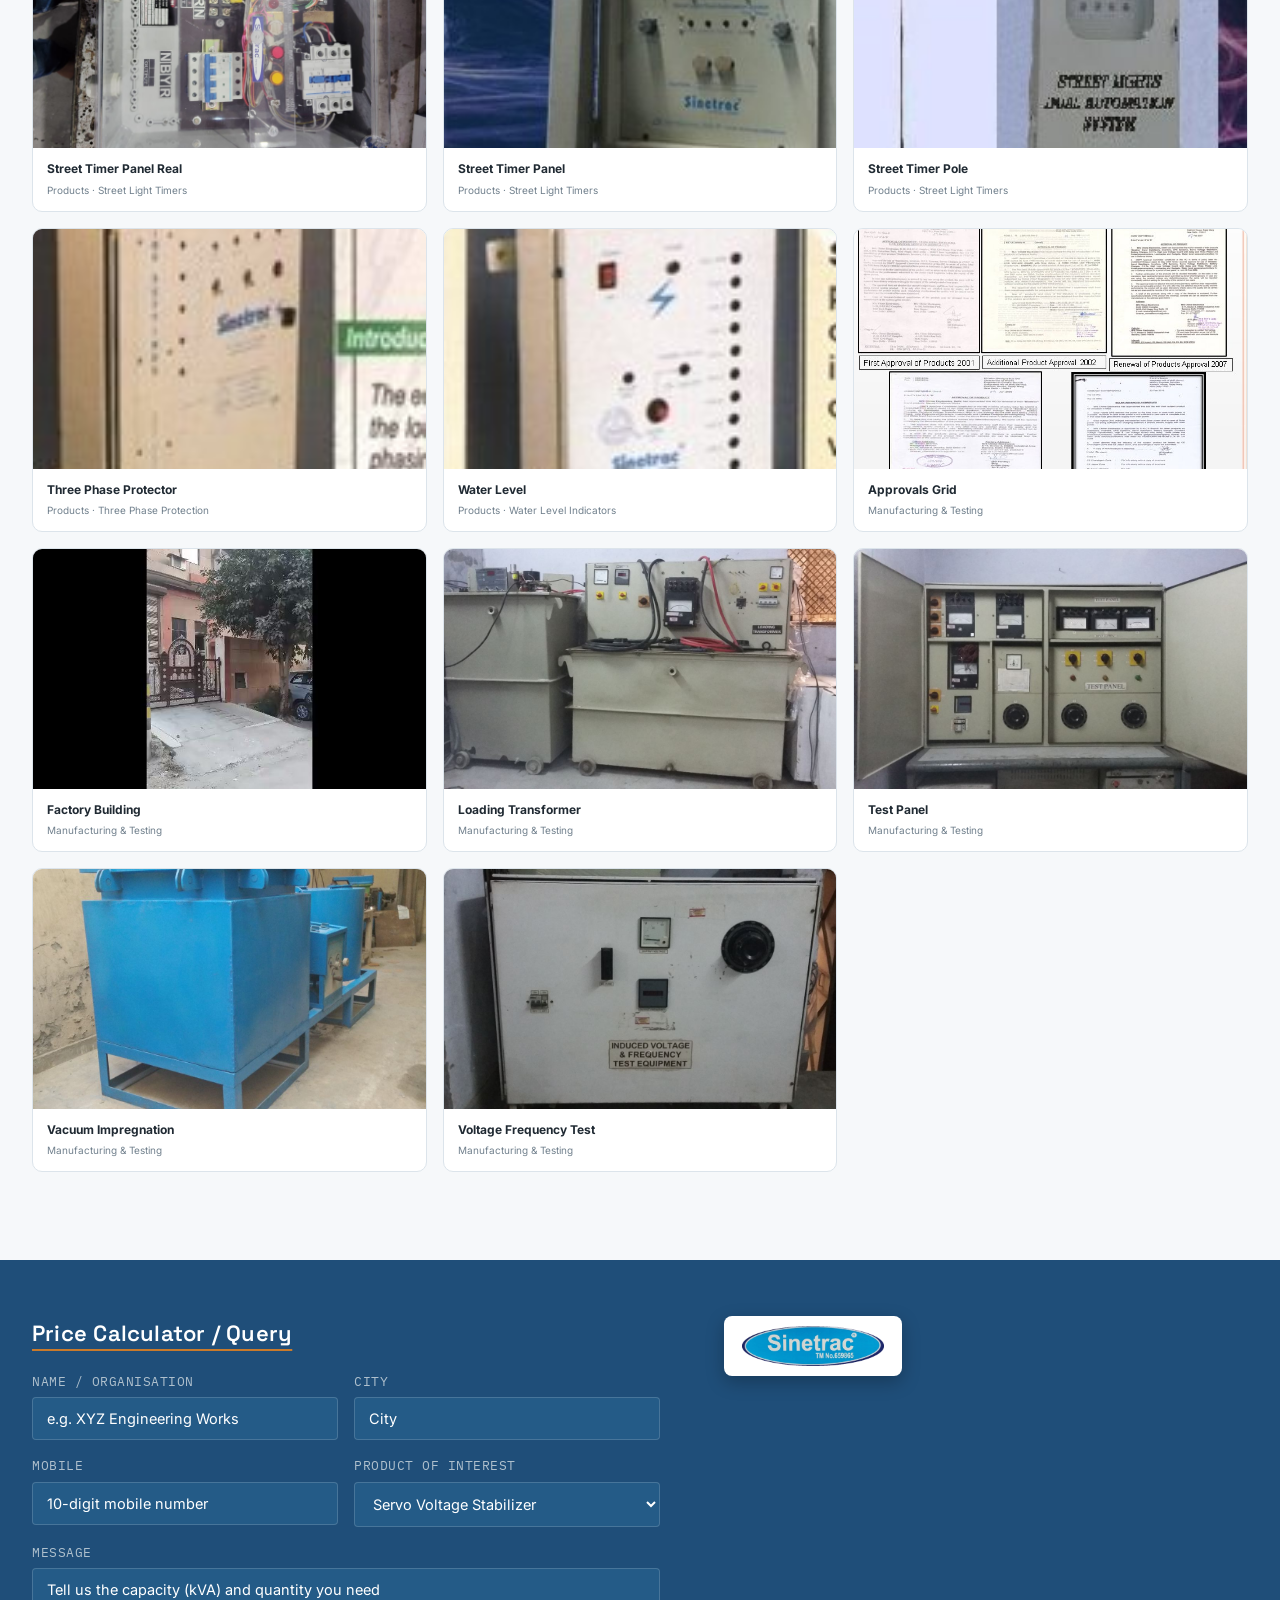
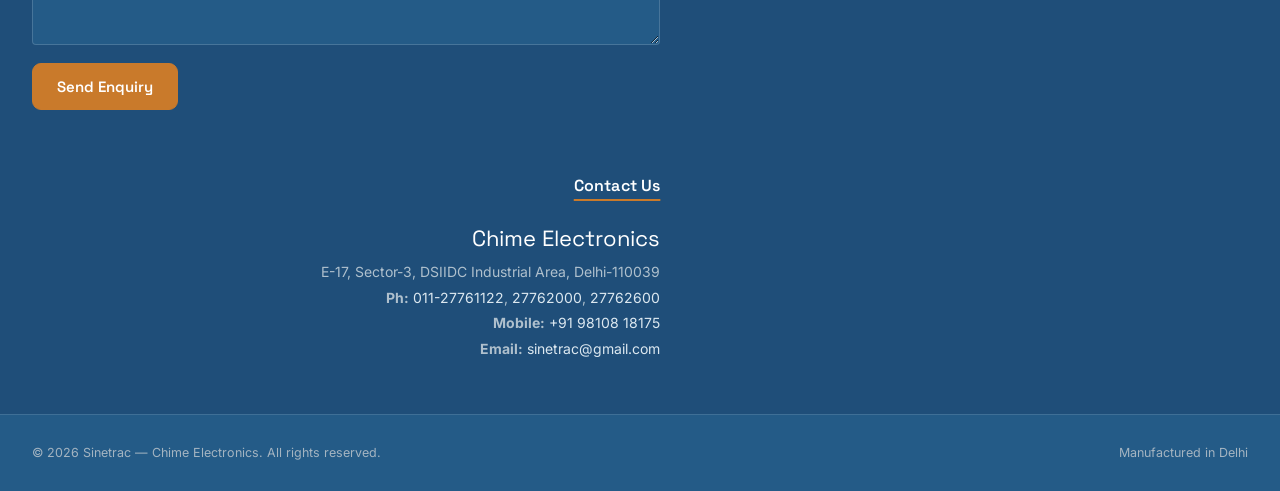
<file: editable-source/gallery.html>
<!DOCTYPE html>

<html lang="en">
<head>
<meta charset="utf-8"/>
<title>Photo Gallery | Sinetrac — Chime Electronics</title>
<meta content="Sinetrac / Chime Electronics photo gallery." name="description"/>
<meta content="width=device-width, initial-scale=1" name="viewport"/>
<link href="css/style.css" rel="stylesheet"/>
<style>.gal-filter-v3{display:flex;gap:8px;flex-wrap:wrap;margin-bottom:25px}.gal-filter-v3 button{border:1px solid #d8e1e9;background:#fff;color:#405364;border-radius:999px;padding:9px 13px;font:inherit;font-size:11px;font-weight:800;cursor:pointer}.gal-filter-v3 button.active,.gal-filter-v3 button:hover{background:#0b2e52;color:#fff;border-color:#0b2e52}.gallery-grid-v3{display:grid;grid-template-columns:repeat(3,minmax(0,1fr));gap:16px}.gallery-item-v3{margin:0;background:#fff;border:1px solid #dce4eb;border-radius:10px;overflow:hidden}.gallery-item-v3 img{width:100%;height:240px;display:block;object-fit:cover}.gallery-item-v3 figcaption{padding:12px 14px;display:flex;flex-direction:column;gap:4px}.gallery-item-v3 figcaption strong{font-size:12px}.gallery-item-v3 figcaption span{font-size:10px;color:#71808d}@media(max-width:700px){.gallery-grid-v3{grid-template-columns:repeat(2,minmax(0,1fr))}}@media(max-width:500px){.gallery-grid-v3{grid-template-columns:1fr}}</style></head>
<body>
<a class="skip-link" href="#main">Skip to content</a>
<div class="topbar"><div class="wrap">
<a href="tel:01127761122">Ph: 011-27761122</a>
<a href="mailto:sinetrac@gmail.com">sinetrac@gmail.com</a>
<span>GeM Registered · DGS&amp;D Registered · QCI Certified</span>
</div></div>
<header class="site-header">
<div class="header-row wrap">
<div class="brand-block">
<span class="co-name">Chime Electronics</span>
<span class="co-tag">MANUFACTURERS OF POWER ELECTRONICS &amp; CONTROL EQUIPMENT · SINCE 1987</span>
</div>
<a class="logo-mark" href="index.html"><img alt="Sinetrac — Chime Electronics" src="images/brand/sinetrac-logo-real.png" style="height:52px;width:auto;display:block;"/></a>
<div class="contact-block">
<span class="cb-label">Talk to us</span>
<a href="tel:+919810818175">+91 98108 18175</a>
<a href="mailto:sinetrac@gmail.com">sinetrac@gmail.com</a>
</div>
<button aria-label="Toggle menu" class="nav-toggle" onclick="document.querySelector('.site-nav').classList.toggle('open')">☰ Menu</button>
</div>
</header>
<nav class="site-nav">
<div class="wrap">
<ul class="nav-row">
<li class=""><a href="index.html">Home</a></li>
<li><a href="products.html">Products</a></li>
<li class=""><a href="catalogues.html">Catalogues / Downloads</a></li>
<li class=""><a href="approvals.html">Approvals &amp; Registrations</a></li>
<li class="active"><a href="gallery.html">Photo Gallery</a></li>
<li class=""><a href="contact.html">Contact Us</a></li>
</ul>
</div>
</nav>
<main id="main"><section class="page-hero"><div class="wrap page-hero__inner"><div><div class="eyebrow" style="justify-content:flex-start;">Sinetrac / Visuals</div><h1>Photo Gallery</h1><p>Product, installation, manufacturing and testing photographs.</p></div></div></section><section class="section"><div class="wrap"><div class="gal-filter-v3"><button class="active" data-cat="all">All</button><button data-cat="products">Products</button><button data-cat="manufacturing">Manufacturing &amp; Testing</button></div><div class="gallery-grid-v3"><figure class="gallery-item-v3" data-cat="products"><img alt="Auto Analogue Floor" loading="lazy" src="images/products/automatic-voltage-stabilizers/auto-analogue-floor.jpg"/><figcaption><strong>Auto Analogue Floor</strong><span>Products · Automatic Voltage Stabilizers</span></figcaption></figure><figure class="gallery-item-v3" data-cat="products"><img alt="Auto Digital Wall Real" loading="lazy" src="images/products/automatic-voltage-stabilizers/auto-digital-wall-real.jpg"/><figcaption><strong>Auto Digital Wall Real</strong><span>Products · Automatic Voltage Stabilizers</span></figcaption></figure><figure class="gallery-item-v3" data-cat="products"><img alt="Auto Digital Wall" loading="lazy" src="images/products/automatic-voltage-stabilizers/auto-digital-wall.jpg"/><figcaption><strong>Auto Digital Wall</strong><span>Products · Automatic Voltage Stabilizers</span></figcaption></figure><figure class="gallery-item-v3" data-cat="products"><img alt="Battery Charger Real" loading="lazy" src="images/products/battery-chargers-switch-tripping/battery-charger-real.jpg"/><figcaption><strong>Battery Charger Real</strong><span>Products · Battery Chargers Switch Tripping</span></figcaption></figure><figure class="gallery-item-v3" data-cat="products"><img alt="Battery Charger" loading="lazy" src="images/products/battery-chargers-switch-tripping/battery-charger.jpg"/><figcaption><strong>Battery Charger</strong><span>Products · Battery Chargers Switch Tripping</span></figcaption></figure><figure class="gallery-item-v3" data-cat="products"><img alt="Switch Tripping" loading="lazy" src="images/products/battery-chargers-switch-tripping/switch-tripping.jpg"/><figcaption><strong>Switch Tripping</strong><span>Products · Battery Chargers Switch Tripping</span></figcaption></figure><figure class="gallery-item-v3" data-cat="products"><img alt="Air Cooled 240V" loading="lazy" src="images/products/isolation-transformers/air-cooled-240v.jpeg"/><figcaption><strong>Air Cooled 240V</strong><span>Products · Isolation Transformers</span></figcaption></figure><figure class="gallery-item-v3" data-cat="products"><img alt="Air Cooled 415V" loading="lazy" src="images/products/isolation-transformers/air-cooled-415v.jpeg"/><figcaption><strong>Air Cooled 415V</strong><span>Products · Isolation Transformers</span></figcaption></figure><figure class="gallery-item-v3" data-cat="products"><img alt="Isolation Transformer 160Kva Real" loading="lazy" src="images/products/isolation-transformers/isolation-transformer-160kva-real.jpg"/><figcaption><strong>Isolation Transformer 160Kva Real</strong><span>Products · Isolation Transformers</span></figcaption></figure><figure class="gallery-item-v3" data-cat="products"><img alt="Isolation Transformer 240V Real" loading="lazy" src="images/products/isolation-transformers/isolation-transformer-240v-real.jpg"/><figcaption><strong>Isolation Transformer 240V Real</strong><span>Products · Isolation Transformers</span></figcaption></figure><figure class="gallery-item-v3" data-cat="products"><img alt="Isolation Transformer 250Kva Real" loading="lazy" src="images/products/isolation-transformers/isolation-transformer-250kva-real.jpg"/><figcaption><strong>Isolation Transformer 250Kva Real</strong><span>Products · Isolation Transformers</span></figcaption></figure><figure class="gallery-item-v3" data-cat="products"><img alt="Isolation Transformer 415V Real" loading="lazy" src="images/products/isolation-transformers/isolation-transformer-415v-real.jpg"/><figcaption><strong>Isolation Transformer 415V Real</strong><span>Products · Isolation Transformers</span></figcaption></figure><figure class="gallery-item-v3" data-cat="products"><img alt="Isolation Transformer Outdoor Real" loading="lazy" src="images/products/isolation-transformers/isolation-transformer-outdoor-real.jpg"/><figcaption><strong>Isolation Transformer Outdoor Real</strong><span>Products · Isolation Transformers</span></figcaption></figure><figure class="gallery-item-v3" data-cat="products"><img alt="Ups 30Kva" loading="lazy" src="images/products/online-ups/ups-30kva.jpg"/><figcaption><strong>Ups 30Kva</strong><span>Products · Online Ups</span></figcaption></figure><figure class="gallery-item-v3" data-cat="products"><img alt="Ups 5Kva" loading="lazy" src="images/products/online-ups/ups-5kva.jpg"/><figcaption><strong>Ups 5Kva</strong><span>Products · Online Ups</span></figcaption></figure><figure class="gallery-item-v3" data-cat="products"><img alt="1250Kva Servo Voltage Stabilizer" loading="lazy" src="images/products/servo-voltage-stabilizers/1250kva-servo-voltage-stabilizer.jpeg"/><figcaption><strong>1250Kva Servo Voltage Stabilizer</strong><span>Products · Servo Voltage Stabilizers</span></figcaption></figure><figure class="gallery-item-v3" data-cat="products"><img alt="Servo Air 30Kva" loading="lazy" src="images/products/servo-voltage-stabilizers/servo-air-30kva.jpg"/><figcaption><strong>Servo Air 30Kva</strong><span>Products · Servo Voltage Stabilizers</span></figcaption></figure><figure class="gallery-item-v3" data-cat="products"><img alt="Servo Air 5Kva" loading="lazy" src="images/products/servo-voltage-stabilizers/servo-air-5kva.jpg"/><figcaption><strong>Servo Air 5Kva</strong><span>Products · Servo Voltage Stabilizers</span></figcaption></figure><figure class="gallery-item-v3" data-cat="products"><img alt="Servo Oil Analog Real" loading="lazy" src="images/products/servo-voltage-stabilizers/servo-oil-analog-real.jpg"/><figcaption><strong>Servo Oil Analog Real</strong><span>Products · Servo Voltage Stabilizers</span></figcaption></figure><figure class="gallery-item-v3" data-cat="products"><img alt="Servo Oil Analog" loading="lazy" src="images/products/servo-voltage-stabilizers/servo-oil-analog.jpg"/><figcaption><strong>Servo Oil Analog</strong><span>Products · Servo Voltage Stabilizers</span></figcaption></figure><figure class="gallery-item-v3" data-cat="products"><img alt="Servo Oil Digital" loading="lazy" src="images/products/servo-voltage-stabilizers/servo-oil-digital.jpg"/><figcaption><strong>Servo Oil Digital</strong><span>Products · Servo Voltage Stabilizers</span></figcaption></figure><figure class="gallery-item-v3" data-cat="products"><img alt="Solar Hybrid Unit" loading="lazy" src="images/products/solar/solar-hybrid-unit.jpg"/><figcaption><strong>Solar Hybrid Unit</strong><span>Products · Solar</span></figcaption></figure><figure class="gallery-item-v3" data-cat="products"><img alt="Solar Rooftop" loading="lazy" src="images/products/solar/solar-rooftop.jpg"/><figcaption><strong>Solar Rooftop</strong><span>Products · Solar</span></figcaption></figure><figure class="gallery-item-v3" data-cat="products"><img alt="25Kva Three Phase Nature Switch Street Light Timer" loading="lazy" src="images/products/street-light-timers/25kva-three-phase-nature-switch-street-light-timer.jpeg"/><figcaption><strong>25Kva Three Phase Nature Switch Street Light Timer</strong><span>Products · Street Light Timers</span></figcaption></figure><figure class="gallery-item-v3" data-cat="products"><img alt="Street Timer Panel Real" loading="lazy" src="images/products/street-light-timers/street-timer-panel-real.jpg"/><figcaption><strong>Street Timer Panel Real</strong><span>Products · Street Light Timers</span></figcaption></figure><figure class="gallery-item-v3" data-cat="products"><img alt="Street Timer Panel" loading="lazy" src="images/products/street-light-timers/street-timer-panel.jpg"/><figcaption><strong>Street Timer Panel</strong><span>Products · Street Light Timers</span></figcaption></figure><figure class="gallery-item-v3" data-cat="products"><img alt="Street Timer Pole" loading="lazy" src="images/products/street-light-timers/street-timer-pole.jpg"/><figcaption><strong>Street Timer Pole</strong><span>Products · Street Light Timers</span></figcaption></figure><figure class="gallery-item-v3" data-cat="products"><img alt="Three Phase Protector" loading="lazy" src="images/products/three-phase-protection/three-phase-protector.jpg"/><figcaption><strong>Three Phase Protector</strong><span>Products · Three Phase Protection</span></figcaption></figure><figure class="gallery-item-v3" data-cat="products"><img alt="Water Level" loading="lazy" src="images/products/water-level-indicators/water-level.jpg"/><figcaption><strong>Water Level</strong><span>Products · Water Level Indicators</span></figcaption></figure><figure class="gallery-item-v3" data-cat="manufacturing"><img alt="Approvals Grid" loading="lazy" src="images/plant/approvals-grid.jpg"/><figcaption><strong>Approvals Grid</strong><span>Manufacturing &amp; Testing</span></figcaption></figure><figure class="gallery-item-v3" data-cat="manufacturing"><img alt="Factory Building" loading="lazy" src="images/plant/factory-building.jpg"/><figcaption><strong>Factory Building</strong><span>Manufacturing &amp; Testing</span></figcaption></figure><figure class="gallery-item-v3" data-cat="manufacturing"><img alt="Loading Transformer" loading="lazy" src="images/plant/loading-transformer.jpg"/><figcaption><strong>Loading Transformer</strong><span>Manufacturing &amp; Testing</span></figcaption></figure><figure class="gallery-item-v3" data-cat="manufacturing"><img alt="Test Panel" loading="lazy" src="images/plant/test-panel.jpg"/><figcaption><strong>Test Panel</strong><span>Manufacturing &amp; Testing</span></figcaption></figure><figure class="gallery-item-v3" data-cat="manufacturing"><img alt="Vacuum Impregnation" loading="lazy" src="images/plant/vacuum-impregnation.jpg"/><figcaption><strong>Vacuum Impregnation</strong><span>Manufacturing &amp; Testing</span></figcaption></figure><figure class="gallery-item-v3" data-cat="manufacturing"><img alt="Voltage Frequency Test" loading="lazy" src="images/plant/voltage-frequency-test.jpg"/><figcaption><strong>Voltage Frequency Test</strong><span>Manufacturing &amp; Testing</span></figcaption></figure></div></div></section></main>
<footer class="footer">
<div class="wrap footer-grid">
<div class="footer-col left">
<h2>Price Calculator / Query</h2>
<form class="footer-form" onsubmit="return false;">
<div class="form-row">
<div class="field"><label>Name / Organisation</label><input placeholder="e.g. XYZ Engineering Works" required="" type="text"/></div>
<div class="field"><label>City</label><input placeholder="City" required="" type="text"/></div>
</div>
<div class="form-row">
<div class="field"><label>Mobile</label><input placeholder="10-digit mobile number" required="" type="tel"/></div>
<div class="field"><label>Product of Interest</label>
<select>
<option>Servo Voltage Stabilizer</option><option>Automatic Voltage Stabilizer</option>
<option>Online UPS</option><option>Battery Charger / Switch Tripping System</option>
<option>Three Phase Sequence Corrector</option><option>Street Light Timer</option>
<option>Solar Generation Plant</option><option>Isolation Transformer</option><option>Water Level Indicator</option>
</select>
</div>
</div>
<div class="field full" style="margin-bottom:18px;"><label>Message</label><textarea placeholder="Tell us the capacity (kVA) and quantity you need" rows="3"></textarea></div>
<button class="btn btn--copper" type="submit">Send Enquiry</button>
</form>
</div>
<div class="footer-col mid">
<div class="footer-logo"><div style="background:#fff;border-radius:8px;padding:10px 18px;display:inline-flex;align-items:center;box-shadow:0 6px 18px rgba(0,0,0,.25);"><img alt="Sinetrac — Chime Electronics" src="images/brand/sinetrac-logo-real.png" style="height:40px;width:auto;display:block;"/></div></div>
</div>
<div class="footer-col right">
<h2>Contact Us</h2>
<p class="co-name-big">Chime Electronics</p>
<p class="co-line">E-17, Sector-3, DSIIDC Industrial Area, Delhi-110039</p>
<p class="co-line"><strong>Ph:</strong> <a href="tel:01127761122">011-27761122</a>, <a href="tel:01127762000">27762000</a>, <a href="tel:01127762600">27762600</a></p>
<p class="co-line"><strong>Mobile:</strong> <a href="tel:+919810818175">+91 98108 18175</a></p>
<p class="co-line"><strong>Email:</strong> <a href="mailto:sinetrac@gmail.com">sinetrac@gmail.com</a></p>
</div>
</div>
</footer>
<div class="footer-copy"><div class="wrap">
<p>© <span id="yr"></span> Sinetrac — Chime Electronics. All rights reserved.</p>
<p>Manufactured in Delhi</p>
</div></div>
<script src="js/main.js"></script>
<script>document.querySelectorAll('.gal-filter-v3 button').forEach(function(btn){btn.addEventListener('click',function(){var cat=this.getAttribute('data-cat');document.querySelectorAll('.gal-filter-v3 button').forEach(function(b){b.classList.toggle('active',b===btn)});document.querySelectorAll('.gallery-item-v3').forEach(function(item){item.hidden=cat!=='all'&&item.getAttribute('data-cat')!==cat;});});});</script></body>
</html>
</file>
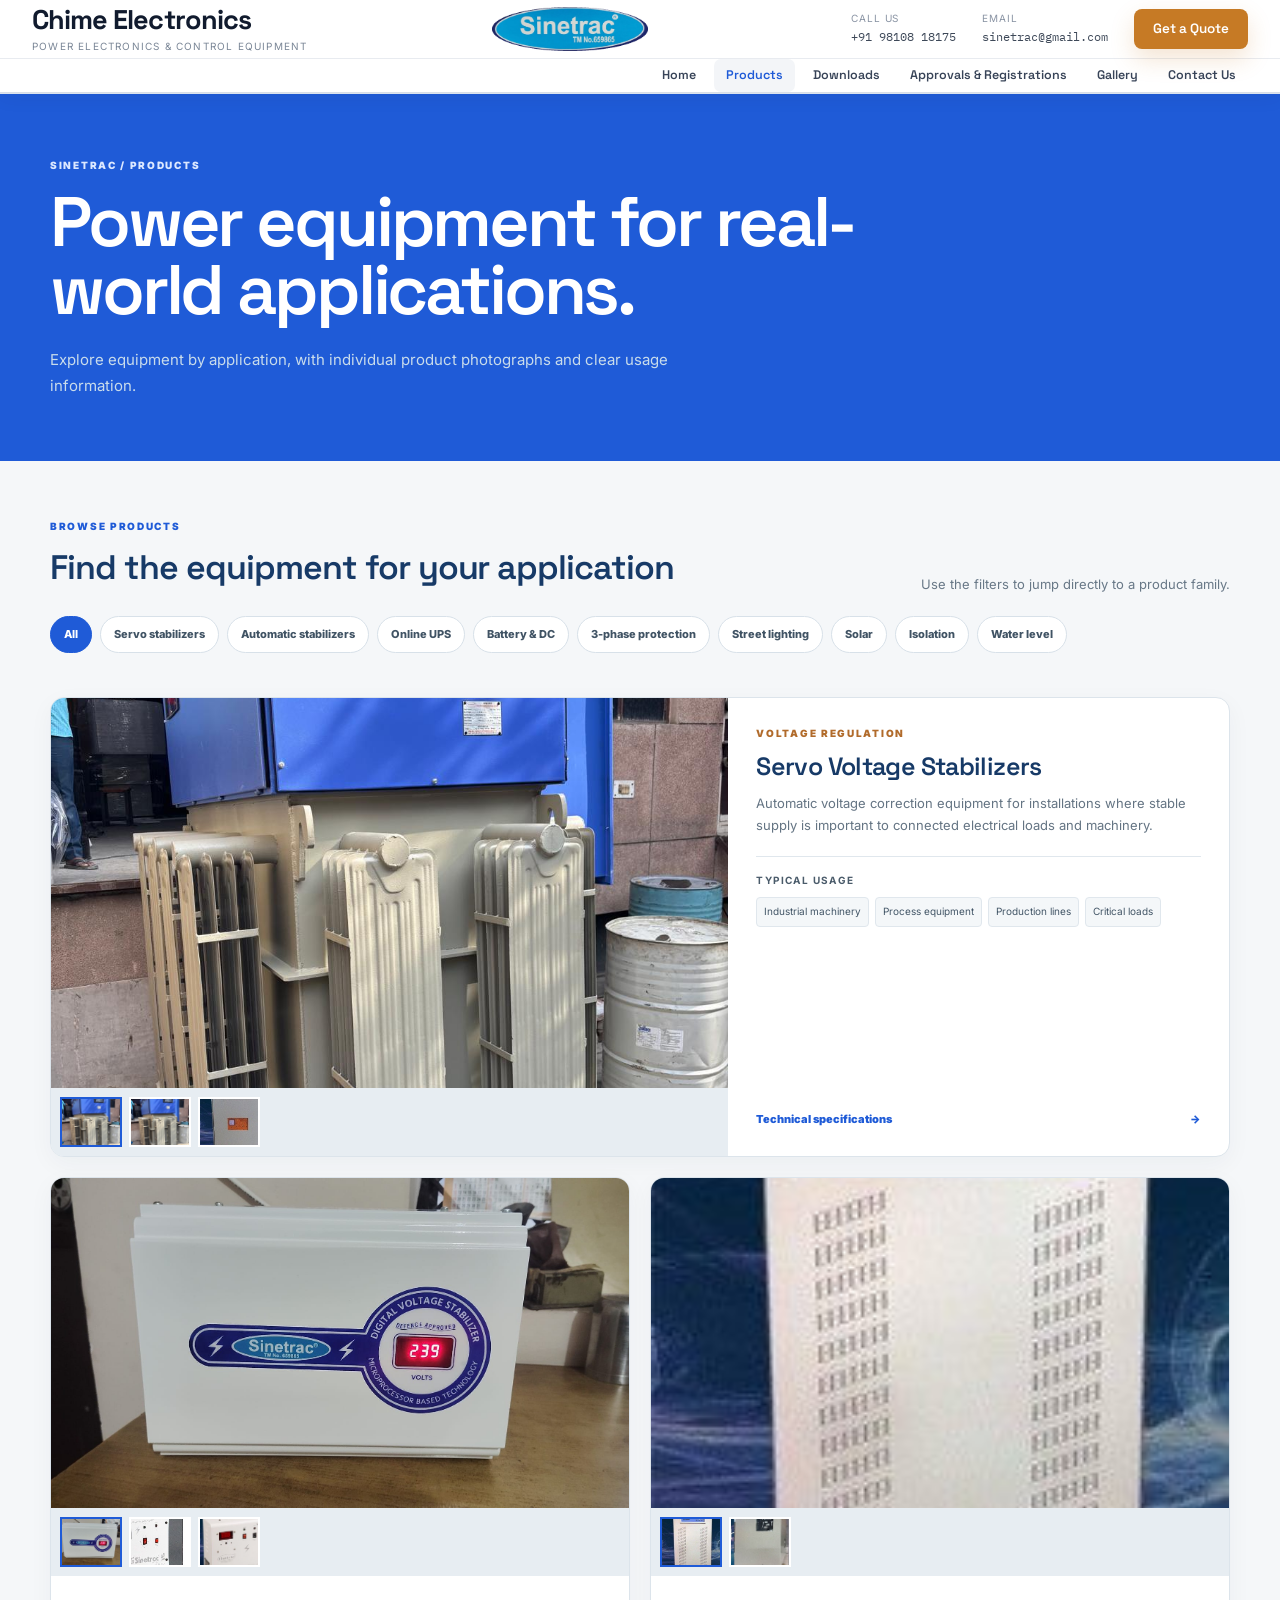
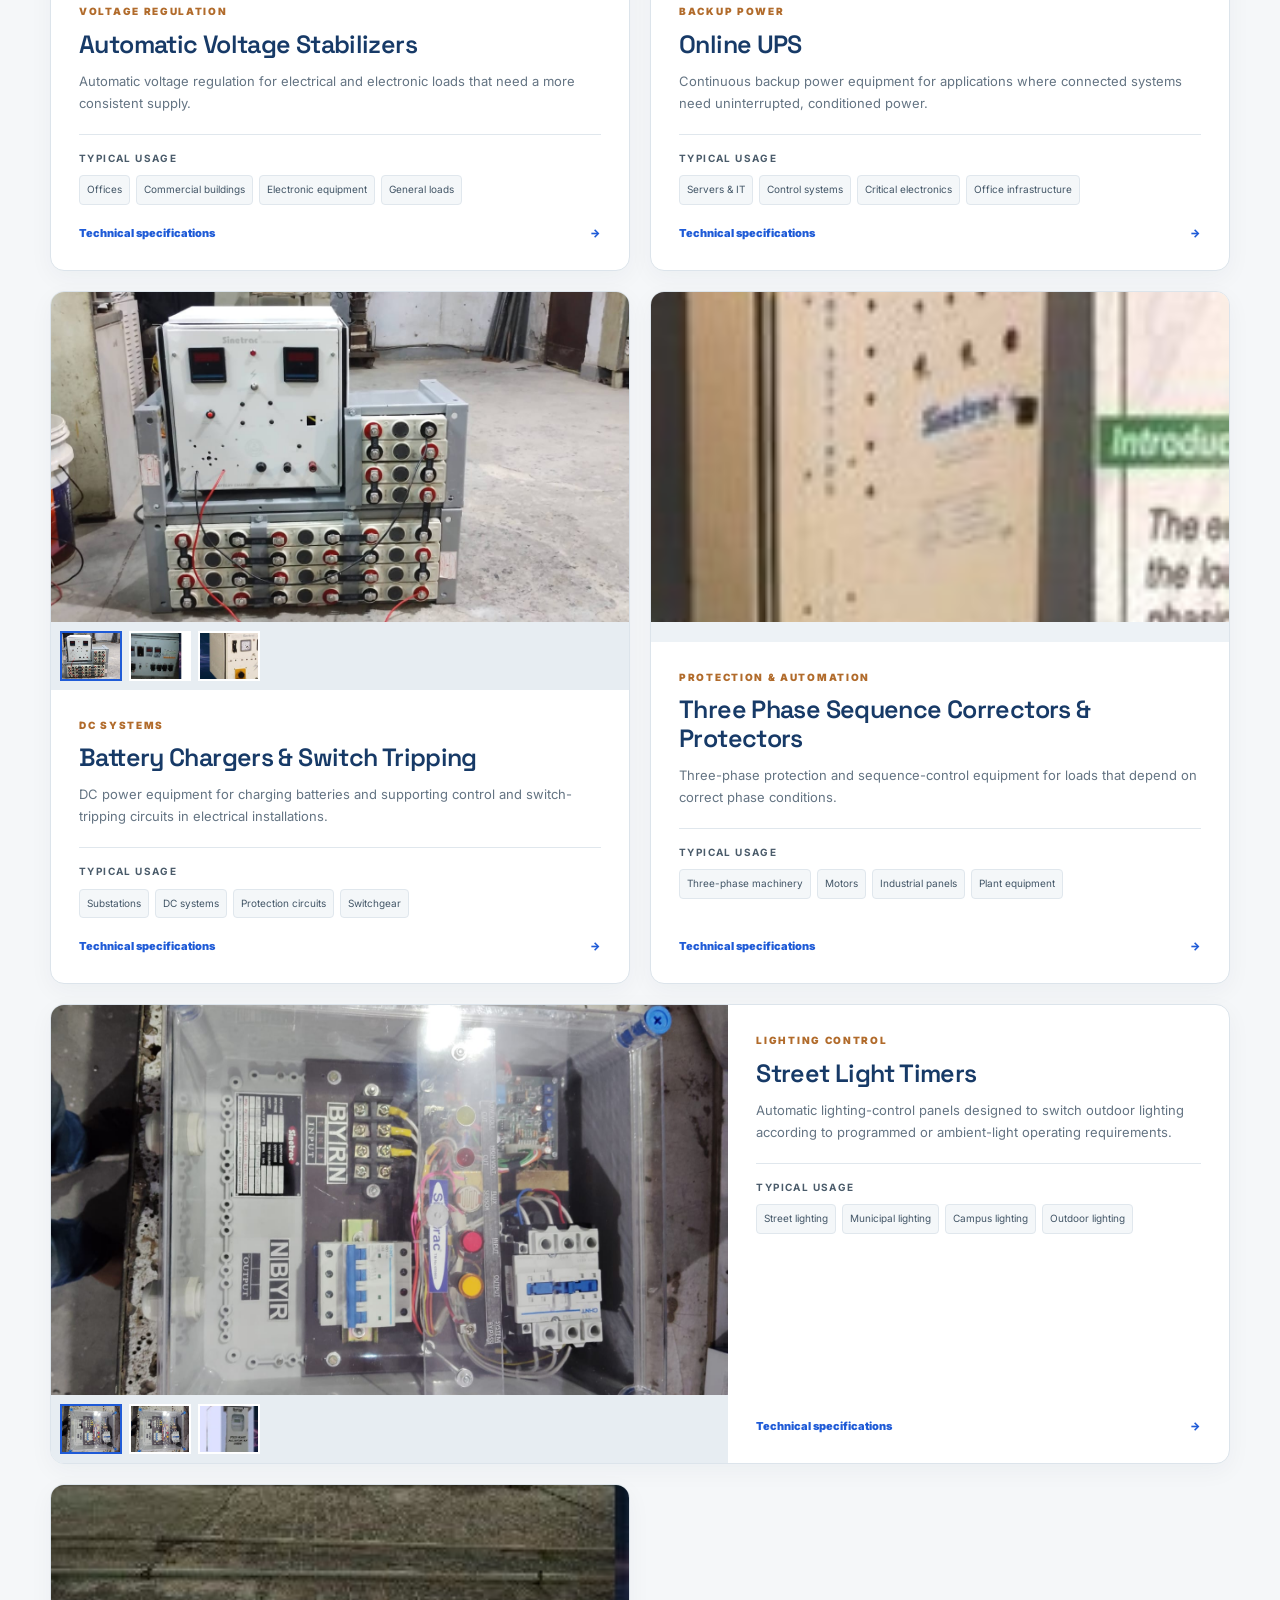
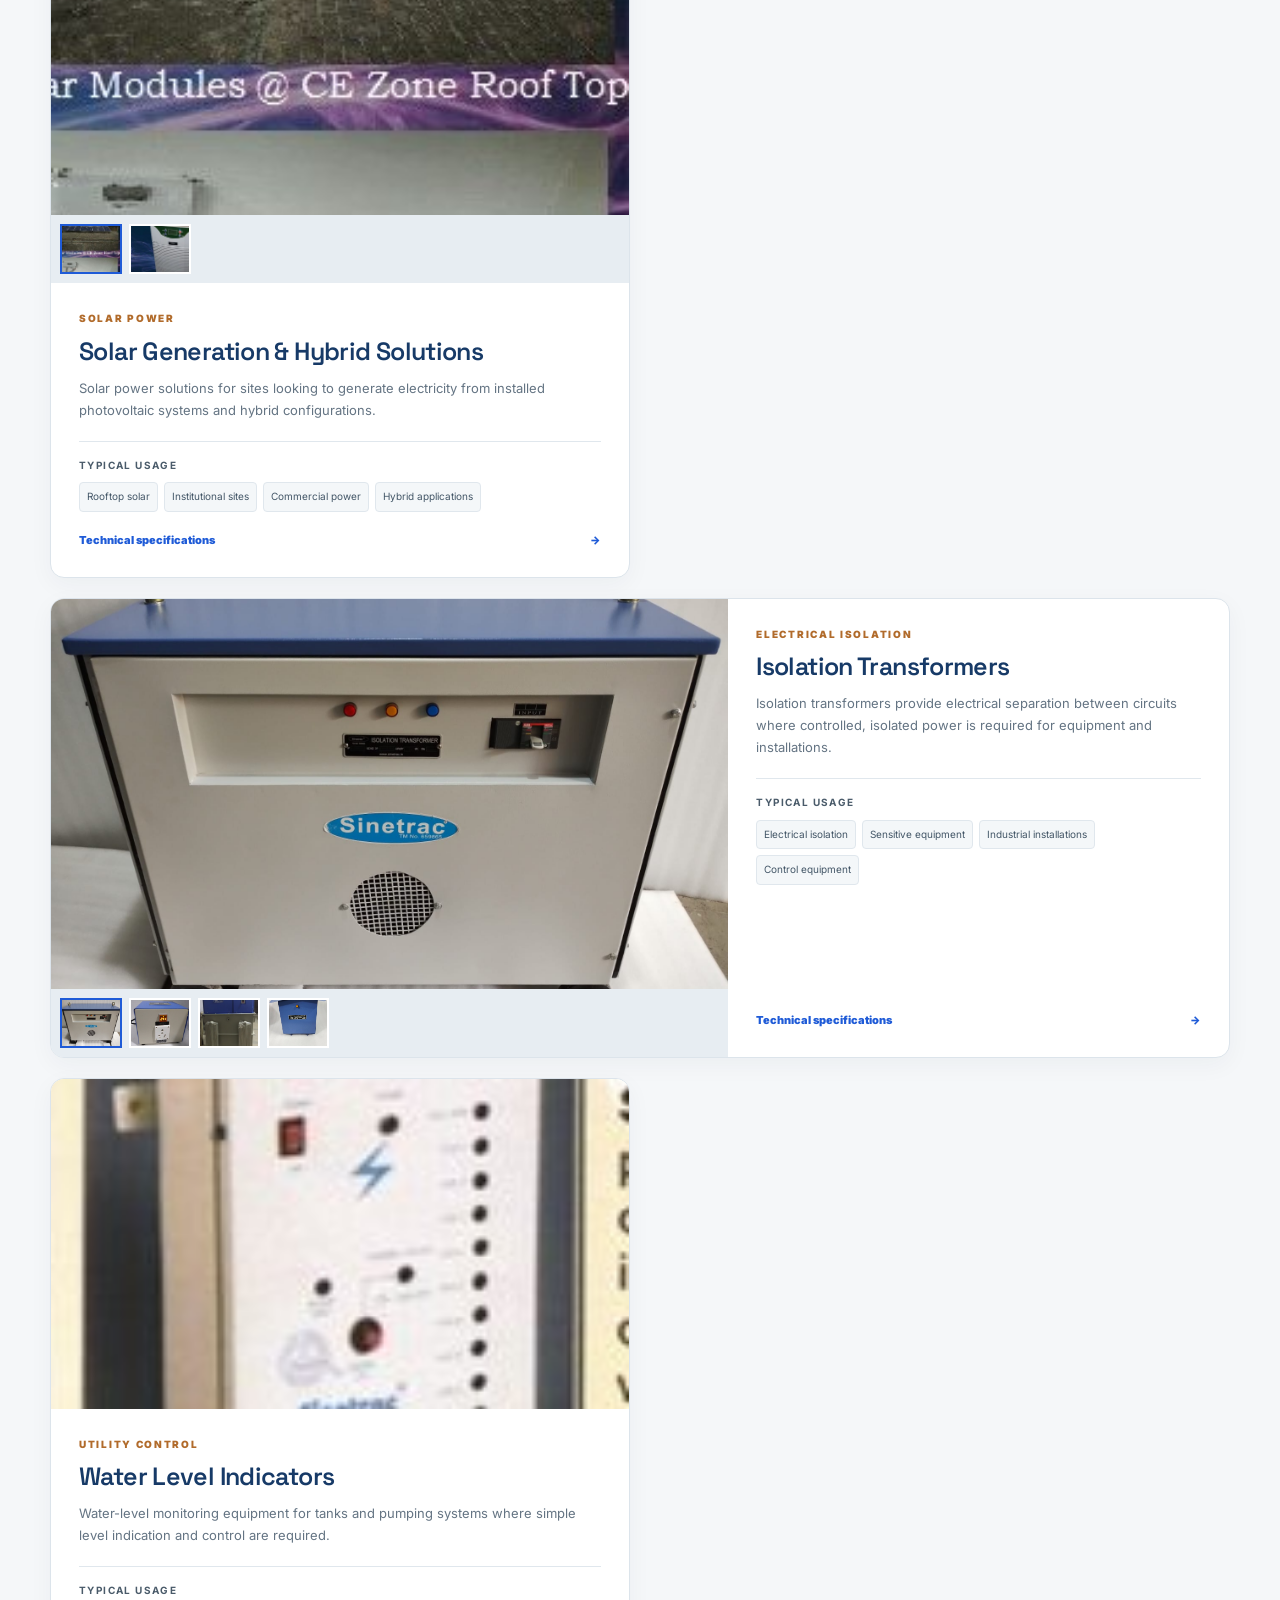
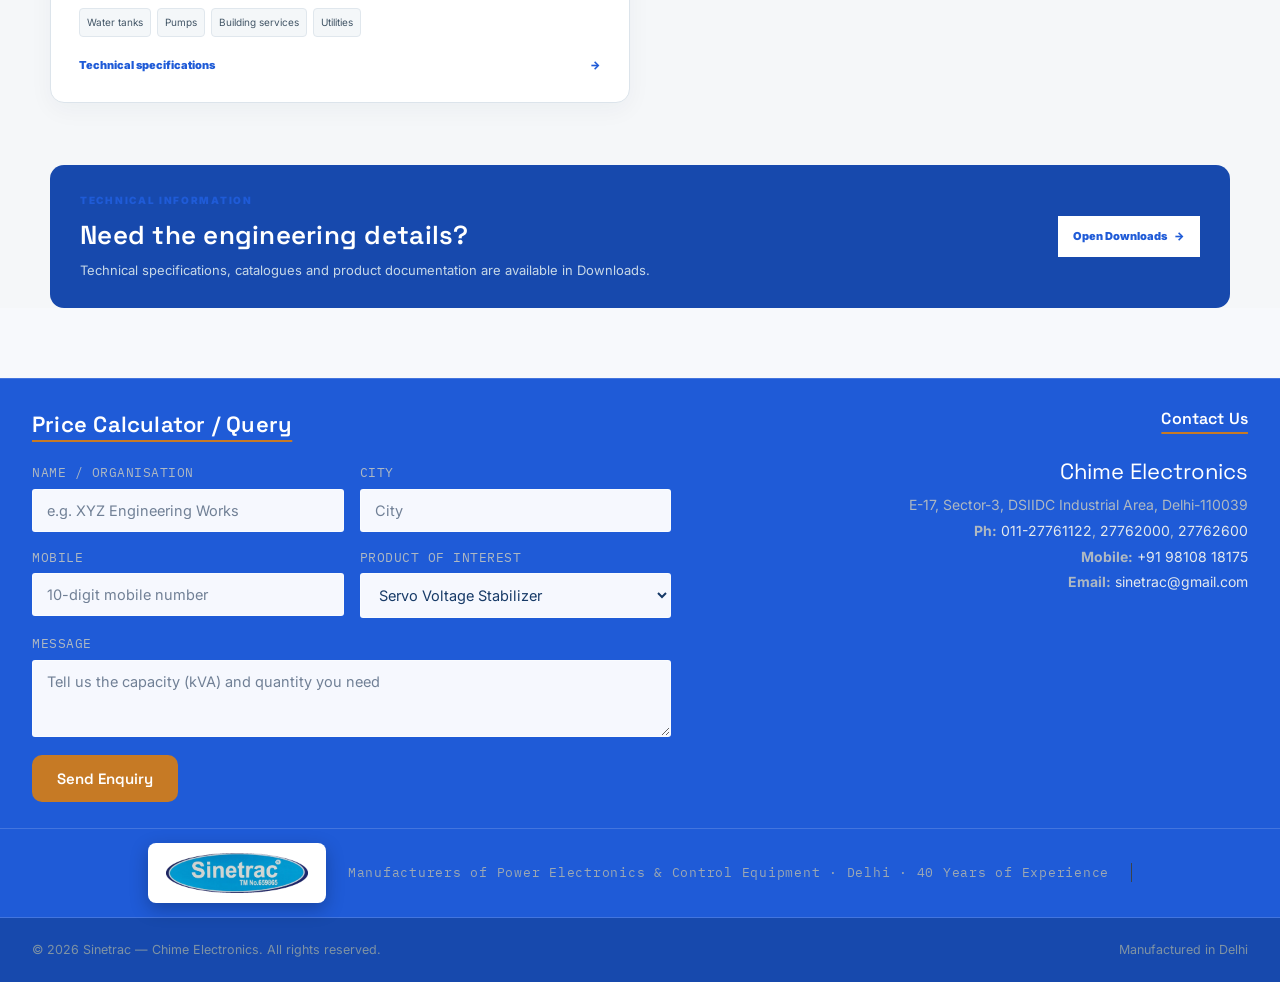
<file: editable-source/products.html>
<!DOCTYPE html>

<html lang="en">
<head>
<meta charset="utf-8"/>
<meta content="width=device-width,initial-scale=1" name="viewport"/>
<title>Products | Sinetrac — Chime Electronics</title>
<meta content="0; url=../index.html#products" http-equiv="refresh"/>
<script>window.location.replace("../index.html#products");</script>
</head>
<body style="font-family:Arial,sans-serif;padding:40px">
<p>Opening the redesigned Products page…</p>
<p><a href="../index.html#products">Continue to Products</a></p>
</body>
</html>
</file>
<file: editable-source/css/style.css>
/* ==========================================================================
   SINETRAC / CHIME ELECTRONICS
   Complete Light-Only Design System
   ========================================================================== */

@import url('https://fonts.googleapis.com/css2?family=Space+Grotesk:wght@400;500;600;700&family=Inter:wght@400;500;600;700;800&family=IBM+Plex+Mono:wght@400;500;600&display=swap');


/* ==========================================================================
   DESIGN TOKENS
   ========================================================================== */

:root{

  /* --------------------------------------------------
     ONE PRIMARY INDUSTRIAL BLUE
     -------------------------------------------------- */
  --navy-950:#1F4E79;
  --navy-900:#245B87;
  --navy-800:#2B638D;
  --navy-700:#34709A;

  /* --------------------------------------------------
     SECONDARY / NEUTRAL
     -------------------------------------------------- */
  --steel-600:#526675;
  --steel-400:#8A9AA7;

  /* --------------------------------------------------
     RESTRAINED ORANGE ACCENT
     -------------------------------------------------- */
  --copper-600:#A96322;
  --copper-500:#C97A2B;
  --copper-400:#D99A58;
  --copper-200:#F3E2CF;

  --amber-500:#D99A58;
  --led-green:#3AA76D;

  /* --------------------------------------------------
     LIGHT INTERFACE
     -------------------------------------------------- */
  --paper-0:#FFFFFF;
  --paper-50:#F6F8FA;
  --paper-100:#EDF1F4;

  /* --------------------------------------------------
     TEXT
     -------------------------------------------------- */
  --ink-900:#202A33;
  --ink-700:#3E4B57;
  --ink-500:#687581;
  --ink-strong:#17212B;

  --line:#D9E1E7;

  /* --------------------------------------------------
     LAYOUT
     -------------------------------------------------- */
  --container:1360px;

  --radius-s:4px;
  --radius-m:8px;

  --shadow-1:0 4px 14px rgba(20,40,60,.07);
  --shadow-2:0 14px 38px rgba(31,78,121,.10);
  --shadow-modern:0 14px 38px rgba(31,78,121,.10);
}


/* ==========================================================================
   RESET / BASE
   ========================================================================== */

*,
*::before,
*::after{
  box-sizing:border-box;
}

html{
  scroll-behavior:smooth;
  overflow-x:hidden;
  max-width:100%;
}

body{
  margin:0;
  overflow-x:hidden;
  max-width:100%;
  font-family:'Inter',sans-serif;
  color:var(--ink-900);
  background:var(--paper-50);
  -webkit-font-smoothing:antialiased;
  line-height:1.55;
}

img{
  max-width:100%;
  display:block;
}

a{
  color:inherit;
  text-decoration:none;
}

ul{
  margin:0;
  padding:0;
  list-style:none;
}

h1,
h2,
h3,
h4{
  font-family:'Space Grotesk',sans-serif;
  font-weight:600;
  letter-spacing:.01em;
  margin:0 0 .5em;
  color:var(--ink-strong);
}

.mono{
  font-family:'IBM Plex Mono',monospace;
}

.wrap{
  width:100%;
  max-width:var(--container);
  margin:0 auto;
  padding:0 32px;
}

.section{
  padding:88px 0;
}

.section--tight{
  padding:56px 0;
}

.section--navy{
  background:var(--navy-950);
  color:#EAF1F6;
}

.section--navy h2,
.section--navy h3{
  color:#fff;
}

.card,
.form-panel,
.dl-list,
.spec-table,
.badge,
.marquee-wrap,
.site-header,
.gal-filter button,
.hero,
.footer{
  transition:
    background-color .25s ease,
    border-color .25s ease,
    color .25s ease;
}


/* ==========================================================================
   TYPOGRAPHY
   ========================================================================== */

.eyebrow{
  font-family:'IBM Plex Mono',monospace;
  font-size:12px;
  letter-spacing:.1em;
  text-transform:uppercase;
  font-weight:500;
  color:var(--copper-500);
  display:flex;
  align-items:center;
  gap:9px;
  margin-bottom:12px;
}

.eyebrow::before{
  content:'';
  width:18px;
  height:1.5px;
  background:var(--copper-500);
  display:inline-block;
}

.lead{
  font-size:19px;
  color:var(--ink-500);
  max-width:640px;
}


/* ==========================================================================
   BUTTONS
   ========================================================================== */

.btn{
  display:inline-flex;
  align-items:center;
  justify-content:center;
  gap:10px;

  font-family:'Space Grotesk',sans-serif;
  font-weight:600;
  font-size:15px;

  padding:13px 24px;

  border-radius:9px;
  border:1px solid transparent;

  cursor:pointer;
  transition:.18s ease;
}

.btn--copper{
  background:var(--copper-500);
  color:#fff;
  border-color:var(--copper-500);
}

.btn--copper:hover{
  background:var(--copper-600);
  border-color:var(--copper-600);
  transform:translateY(-1px);
}

.btn--brand{
  background:var(--navy-950);
  color:#fff;
  border-color:var(--navy-950);
  box-shadow:0 7px 18px rgba(31,78,121,.16);
}

.btn--brand:hover{
  background:var(--navy-900);
  border-color:var(--navy-900);
  transform:translateY(-1px);
}

.btn--outline{
  border-color:rgba(255,255,255,.55);
  color:#fff;
}

.btn--outline:hover{
  border-color:#fff;
  background:rgba(255,255,255,.08);
}

.btn--light-outline{
  border-color:rgba(255,255,255,.65);
  color:#fff;
  background:rgba(255,255,255,.05);
}

.btn--light-outline:hover{
  background:#fff;
  color:var(--ink-strong);
  border-color:#fff;
}

.btn--navy-outline{
  border-color:var(--navy-950);
  color:var(--navy-950);
}

.btn--navy-outline:hover{
  background:var(--navy-950);
  color:#fff;
}

.btn--sm{
  padding:9px 18px;
  font-size:13.5px;
  border-radius:8px;
}


/* ==========================================================================
   ACCESSIBILITY
   ========================================================================== */

.skip-link{
  position:absolute;
  left:-999px;
  top:0;
  background:var(--copper-500);
  color:#fff;
  padding:10px 16px;
  z-index:9999;
}

.skip-link:focus{
  left:12px;
  top:12px;
}

:focus-visible{
  outline:3px solid var(--amber-500);
  outline-offset:2px;
}


/* ==========================================================================
   HEADER
   ========================================================================== */

.site-header{
  position:sticky;
  top:0;
  z-index:1000;

  background:#fff;
  border-bottom:1px solid var(--line);

  box-shadow:0 3px 14px rgba(20,40,60,.06);
}

.header-row{
  display:flex;
  align-items:center;
  gap:28px;
  padding:14px 32px;
}

.header-main{
  background:#fff;
}

.header-main__inner{
  min-height:82px;

  display:grid;
  grid-template-columns:
    minmax(210px,1fr)
    auto
    minmax(330px,1fr)
    auto;

  align-items:center;
  gap:26px;

  padding-top:12px;
  padding-bottom:12px;
}


/* Company name */

.company-lockup{
  display:flex;
  flex-direction:column;
  line-height:1.05;
}

.company-name{
  font-family:'Space Grotesk',sans-serif;
  font-size:29px;
  font-weight:800;
  letter-spacing:-.035em;
  color:#111B2E;
}

.company-tag{
  font-size:10px;
  letter-spacing:.12em;
  text-transform:uppercase;
  color:#7B8797;
  margin-top:7px;
}


/* Sinetrac logo */

.sinetrac-lockup{
  justify-self:center;
  display:flex;
  align-items:center;
  padding:3px 14px;
}

.sinetrac-lockup img{
  height:62px;
  width:auto;
  display:block;
  object-fit:contain;
}


/* Older brand structure */

.brand-lockup{
  display:flex;
  align-items:center;
  gap:12px;
  flex:none;
}

.brand-lockup img{
  height:42px;
  width:auto;
}

.brand-text{
  display:flex;
  flex-direction:column;
  gap:1px;
}

.brand-text .co-name{
  font-family:'Space Grotesk',sans-serif;
  font-weight:600;
  font-size:16.5px;
  color:var(--ink-strong);
}

.brand-text .co-tag{
  font-family:'IBM Plex Mono',monospace;
  font-size:10px;
  color:var(--ink-500);
  letter-spacing:.05em;
}


/* Header contact */

.header-contact{
  display:flex;
  justify-content:flex-end;
  gap:26px;
  align-items:center;
}

.header-contact a{
  font-family:'IBM Plex Mono',monospace;
  font-size:12px;
  color:#3D4858;

  display:flex;
  flex-direction:column;
  gap:2px;

  white-space:nowrap;
}

.header-contact a span{
  font-family:'Inter',sans-serif;
  font-size:10px;
  text-transform:uppercase;
  letter-spacing:.09em;
  color:#8A94A4;
}

.header-contact a:hover{
  color:var(--navy-950);
}

.header-phone{
  font-family:'IBM Plex Mono',monospace;
  font-size:13px;
  color:var(--ink-700);
  white-space:nowrap;
}

.header-phone:hover{
  color:var(--navy-950);
}


/* Header actions */

.header-actions{
  display:flex;
  align-items:center;
  gap:10px;
  flex:none;
}

.header-quote{
  white-space:nowrap;
}


/* ==========================================================================
   NAVIGATION
   ========================================================================== */

.site-nav{
  position:sticky;
  top:71px;
  z-index:990;

  background:#fff;

  border-top:1px solid #EEF2F5;
  border-bottom:1px solid var(--line);
}

.nav-row{
  display:flex;
  align-items:center;
  justify-content:flex-end;

  gap:5px;
  padding:4px 0;
}

.nav-row > li > a{
  display:block;

  padding:11px 15px;

  font-family:'Space Grotesk',sans-serif;
  font-size:14px;
  font-weight:600;

  color:var(--ink-700);

  border-radius:7px;

  transition:
    color .15s ease,
    background-color .15s ease;
}

.nav-row > li > a:hover{
  color:var(--navy-950);
  background:#F2F6F9;
}

.nav-row > li.active > a{
  color:var(--navy-950);
  background:#EAF1F6;
}


/* Mobile toggle */

.nav-toggle{
  display:none;
}


/* ==========================================================================
   HERO — STANDARD
   ========================================================================== */

.hero{
  position:relative;

  background:
    linear-gradient(
      135deg,
      var(--navy-950) 0%,
      var(--navy-800) 55%,
      var(--navy-700) 100%
    );

  color:#fff;

  overflow:hidden;
}

.hero::after{
  content:'';
  position:absolute;
  inset:0;

  background-image:
    repeating-linear-gradient(
      90deg,
      rgba(255,255,255,.025) 0 1px,
      transparent 1px 64px
    ),
    repeating-linear-gradient(
      0deg,
      rgba(255,255,255,.025) 0 1px,
      transparent 1px 64px
    ),
    radial-gradient(
      ellipse 60% 50% at 78% 30%,
      rgba(217,154,88,.14),
      transparent 70%
    );

  pointer-events:none;
}

.hero .wrap{
  position:relative;

  display:grid;
  grid-template-columns:1.05fr .95fr;

  gap:56px;
  align-items:center;

  padding:100px 32px 72px;
}

.hero h1{
  color:#fff;
  font-size:50px;
  line-height:1.05;
  max-width:620px;
  letter-spacing:-.01em;
  font-weight:700;
}

.hero h1 em{
  font-style:normal;
  color:var(--copper-400);
}

.hero p.lead{
  color:#DCE7EF;
  max-width:520px;
}

.hero .cta-row{
  display:flex;
  gap:14px;
  margin-top:34px;
}


/* ==========================================================================
   MODERN HERO
   ========================================================================== */

.hero--modern{
  min-height:610px;

  position:relative;
  display:flex;
  align-items:center;

  background:var(--navy-950);

  overflow:hidden;
}

.hero-media{
  position:absolute;
  inset:0;
}

.hero-media img{
  width:100%;
  height:100%;

  object-fit:cover;
  object-position:center 55%;

  filter:saturate(.9);
}

.hero-overlay{
  position:absolute;
  inset:0;

  background:
    linear-gradient(
      90deg,
      rgba(20,52,79,.94) 0%,
      rgba(31,78,121,.78) 45%,
      rgba(31,78,121,.35) 75%,
      rgba(31,78,121,.18) 100%
    );
}

.hero-content{
  position:relative;
  z-index:2;

  display:flex;
  align-items:flex-end;
  justify-content:space-between;

  gap:50px;

  padding-top:94px;
  padding-bottom:74px;

  width:100%;
}

.hero-copy{
  max-width:720px;
}

.hero-kicker{
  font-family:'IBM Plex Mono',monospace;
  font-size:12px;
  letter-spacing:.16em;
  color:#D5E3EE;
  margin-bottom:18px;
}

.hero--modern h1{
  font-size:56px;
  line-height:1.02;
  max-width:720px;
  letter-spacing:-.035em;
}

.hero--modern h1 em{
  color:#D9A15F;
  font-style:normal;
}

.hero--modern p.lead{
  font-size:18px;
  line-height:1.65;
  color:#EDF3F8;
  max-width:650px;
}


/* Hero right-side proof */

.hero-proof{
  display:grid;
  grid-template-columns:repeat(3,1fr);

  min-width:480px;

  background:rgba(255,255,255,.09);

  backdrop-filter:blur(10px);

  border:1px solid rgba(255,255,255,.20);
  border-radius:14px;

  overflow:hidden;

  box-shadow:0 20px 55px rgba(0,0,0,.20);
}

.proof-card{
  position:relative;

  padding:20px 18px;

  color:#fff;

  border-right:1px solid rgba(255,255,255,.16);
}

.proof-card:last-child{
  border-right:0;
}

.proof-card strong{
  display:block;

  font-family:'Space Grotesk',sans-serif;
  font-size:26px;
  line-height:1.1;

  color:#fff;
}

.proof-card span{
  display:block;

  font-size:11px;
  color:#D8E4EE;

  margin-top:6px;

  line-height:1.35;
}


/* 40 YEARS premium treatment */

.proof-card:first-child{
  background:
    radial-gradient(
      circle at 50% 45%,
      rgba(255,255,255,.13),
      transparent 62%
    );

  overflow:hidden;
}

.proof-card:first-child::before{
  content:'';

  position:absolute;

  width:115px;
  height:115px;

  left:50%;
  top:50%;

  transform:translate(-50%,-50%);

  border:1px solid rgba(255,255,255,.25);

  border-radius:50%;

  box-shadow:
    0 0 0 12px rgba(255,255,255,.025),
    0 0 28px rgba(255,255,255,.08);

  pointer-events:none;
}

.proof-card:first-child strong{
  position:relative;

  font-size:38px;

  letter-spacing:-.04em;

  text-shadow:
    0 3px 15px rgba(0,0,0,.18);
}

.proof-card:first-child span{
  position:relative;
}


/* ==========================================================================
   HERO VISUAL / PANEL
   ========================================================================== */

.hero-visual{
  position:relative;
}

.hero-visual::before{
  content:'';

  position:absolute;
  inset:-30px;

  z-index:0;

  background:
    radial-gradient(
      circle at 60% 40%,
      rgba(217,154,88,.20),
      transparent 65%
    );

  filter:blur(20px);

  pointer-events:none;
}

.hero-panel{
  position:relative;
  z-index:1;

  background:var(--navy-900);

  border:1px solid rgba(255,255,255,.12);

  border-radius:14px;

  padding:22px;

  box-shadow:0 24px 60px rgba(0,0,0,.30);
}

.hero-panel img{
  width:100%;
  border-radius:8px;
}

.meter-strip{
  display:grid;
  grid-template-columns:repeat(4,1fr);

  gap:1px;

  background:rgba(255,255,255,.10);

  margin-top:0;

  border-top:1px solid rgba(255,255,255,.12);

  border-radius:0 0 8px 8px;

  overflow:hidden;
}

.meter{
  background:var(--navy-950);
  padding:16px 14px;
}

.meter .m-val{
  font-family:'IBM Plex Mono',monospace;
  font-size:22px;

  color:#A9D8BE;

  letter-spacing:.02em;
}

.meter .m-label{
  font-size:10.5px;
  letter-spacing:.08em;
  text-transform:uppercase;
  color:#9DB0BF;
  margin-top:4px;
}


/* ==========================================================================
   CREDIBILITY BAR
   ========================================================================== */

.credbar{
  background:#fff;
  border-bottom:1px solid var(--line);
}

.credbar .wrap{
  display:flex;
  justify-content:space-between;

  padding:26px 32px;

  flex-wrap:wrap;

  gap:18px;
}

.credbar .stat{
  text-align:left;
}

.credbar .stat .num{
  font-family:'Space Grotesk',sans-serif;
  font-size:28px;
  color:var(--navy-950);
  font-weight:600;
}

.credbar .stat .lbl{
  font-size:12.5px;
  color:var(--ink-500);
  letter-spacing:.03em;
}


/* Modern credibility grid */

.credbar--modern{
  background:#fff;
  border-bottom:1px solid var(--line);
}

.cred-grid{
  display:grid;
  grid-template-columns:1.05fr 1.05fr 1fr 1fr;

  gap:0;
  padding:0;
}

.cred-highlight,
.cred-item{
  padding:25px 24px;
  border-right:1px solid var(--line);
}

.cred-highlight:first-child{
  padding-left:32px;
}

.cred-grid > :last-child{
  border-right:0;
}

.cred-highlight strong{
  display:block;

  font-family:'Space Grotesk',sans-serif;

  font-size:27px;

  color:var(--navy-950);
}

.cred-highlight span,
.cred-item span{
  display:block;

  font-size:12px;

  color:#707B8C;

  margin-top:4px;
}

.cred-item b{
  display:block;

  font-family:'Space Grotesk',sans-serif;

  font-size:15px;

  color:#25334A;
}


/* ==========================================================================
   SECTION HEADINGS — CONSISTENT SITEWIDE
   ========================================================================== */

.section-head,
.section-head.center{
  width:100%;
  max-width:760px;

  margin:0 0 44px 0 !important;

  text-align:left !important;
}

.section-head h2{
  margin:0 0 13px;

  font-family:'Space Grotesk',sans-serif;

  font-size:36px;
  line-height:1.12;

  font-weight:700;

  letter-spacing:-.025em;

  color:var(--ink-strong);

  text-align:left !important;
}

.section-head .lead{
  margin:0 !important;

  max-width:680px;

  color:var(--ink-500);

  font-size:17px;
  line-height:1.6;

  text-align:left !important;
}


/* ==========================================================================
   USAGE / MODELS
   ========================================================================== */

.usage-head{
  font-family:'IBM Plex Mono',monospace;

  font-size:12px;

  letter-spacing:.14em;

  text-transform:uppercase;

  color:var(--copper-500);

  margin-bottom:14px;

  display:flex;
  align-items:center;

  gap:10px;
}

.usage-head.alt{
  color:var(--navy-950);
}

.usage-head::before{
  content:'';

  width:22px;
  height:2px;

  background:var(--copper-500);
}

.usage-head.alt::before{
  background:var(--navy-950);
}

.usage-grid{
  display:grid;

  grid-template-columns:repeat(2,1fr);

  gap:9px 28px;
}

.usage-grid li{
  font-size:14.5px;

  color:var(--ink-700);

  padding-left:16px;

  position:relative;
}

.usage-grid li::before{
  content:'—';

  position:absolute;

  left:0;

  color:var(--steel-400);
}


/* ==========================================================================
   COIL DIVIDER
   ========================================================================== */

.coil-divider{
  display:flex;

  align-items:center;
  justify-content:center;

  padding:8px 0 0;
}

.coil-divider svg{
  opacity:.75;
}


/* ==========================================================================
   PRODUCT GRIDS
   ========================================================================== */

.grid-2{
  display:grid;
  grid-template-columns:repeat(2,1fr);
  gap:26px;
}

.grid-3{
  display:grid;
  grid-template-columns:repeat(3,1fr);
  gap:26px;
}

.grid-4{
  display:grid;
  grid-template-columns:repeat(4,1fr);
  gap:22px;
}


/* Category grid */

.category-grid{
  display:grid;

  grid-template-columns:repeat(3,1fr);

  gap:14px;
}

.category-tile{
  display:flex;

  align-items:center;

  gap:14px;

  padding:18px;

  background:#fff;

  border:1px solid var(--line);

  border-radius:12px;

  transition:.18s ease;
}

.category-tile:hover{
  border-color:var(--navy-700);

  transform:translateY(-2px);

  box-shadow:var(--shadow-1);
}

.category-tile .ct-icon{
  flex:none;

  width:42px;
  height:42px;

  border-radius:9px;

  display:flex;
  align-items:center;
  justify-content:center;

  background:#EAF1F6;
}

.category-tile .ct-icon svg{
  width:22px;
  height:22px;

  stroke:var(--navy-950);

  fill:none;

  stroke-width:1.6;
}

.category-tile .ct-name{
  flex:1;

  font-family:'Space Grotesk',sans-serif;

  font-weight:500;

  font-size:14.5px;

  color:var(--ink-strong);

  line-height:1.3;
}

.category-tile .ct-arrow{
  flex:none;

  width:14px;
  height:14px;

  opacity:0;

  transform:translateX(-4px);

  transition:.18s ease;
}

.category-tile .ct-arrow svg{
  width:14px;
  height:14px;

  stroke:var(--navy-950);

  fill:none;

  stroke-width:2;
}

.category-tile:hover .ct-arrow{
  opacity:1;

  transform:translateX(0);
}


/* ==========================================================================
   CARDS
   ========================================================================== */

.card{
  background:#fff;

  border:1px solid var(--line);

  border-radius:var(--radius-m);

  overflow:hidden;

  transition:.2s ease;

  display:flex;

  flex-direction:column;
}

.card:hover{
  box-shadow:var(--shadow-2);

  transform:translateY(-3px);

  border-color:var(--navy-700);
}

.card-media{
  aspect-ratio:4/3;

  background:var(--navy-900);

  position:relative;

  overflow:hidden;
}

.card-media img{
  width:100%;
  height:100%;

  object-fit:cover;
}

.card-body{
  padding:22px 24px 24px;

  flex:1;

  display:flex;

  flex-direction:column;
}

.card-body h3{
  font-size:18px;
  margin-bottom:8px;
}

.card-body p{
  color:var(--ink-500);

  font-size:14.5px;

  flex:1;
}

.card-tags{
  display:flex;

  flex-wrap:wrap;

  gap:7px;

  margin:14px 0 4px;
}

.tag{
  font-family:'IBM Plex Mono',monospace;

  font-size:11px;

  color:var(--copper-600);

  background:var(--copper-200);

  padding:4px 9px;

  border-radius:2px;
}

.card-link{
  margin-top:14px;

  font-family:'Space Grotesk',sans-serif;

  font-size:13.5px;

  text-transform:uppercase;

  letter-spacing:.04em;

  color:var(--navy-950);

  display:flex;

  align-items:center;

  gap:8px;
}

.card-link svg{
  width:15px;
  height:15px;

  flex:none;

  stroke:currentColor;

  fill:none;

  stroke-width:2;
}

.card:hover .card-link{
  color:var(--copper-500);
}


/* ==========================================================================
   PRODUCTS PAGE
   ========================================================================== */

.product-row{
  display:grid;

  grid-template-columns:300px 1fr;

  margin-bottom:24px;

  scroll-margin-top:100px;
}

.product-row--rev{
  grid-template-columns:1fr 300px;
}

.photo-mosaic{
  display:grid;

  width:100%;
  height:100%;

  min-height:220px;

  gap:2px;

  background:var(--navy-950);
}

.photo-mosaic.n1{
  grid-template-columns:1fr;
}

.photo-mosaic.n2{
  grid-template-columns:1fr 1fr;
}

.photo-mosaic.n3,
.photo-mosaic.n4{
  grid-template-columns:1fr 1fr;

  grid-template-rows:1fr 1fr;
}

.photo-tile{
  position:relative;

  overflow:hidden;

  background:var(--navy-900);
}

.photo-tile img{
  width:100%;
  height:100%;

  object-fit:cover;

  display:block;
}

.photo-tile .pt-cap{
  position:absolute;

  left:0;
  right:0;
  bottom:0;

  padding:6px 8px 5px;

  background:
    linear-gradient(
      0deg,
      rgba(20,52,79,.88),
      transparent
    );

  color:#fff;

  font-size:10px;

  font-family:'IBM Plex Mono',monospace;

  line-height:1.25;
}

.product-row .card-media{
  aspect-ratio:auto;

  height:100%;

  min-height:220px;
}

.product-row .card-body{
  padding:28px 32px;
}

.product-row .card-body h3{
  font-size:21px;
}

.product-row .card-body > p{
  margin-bottom:18px;

  flex:none;
}


/* ==========================================================================
   ICON PLATES
   ========================================================================== */

.icon-plate{
  width:100%;
  height:100%;

  display:flex;

  align-items:center;
  justify-content:center;

  background:
    radial-gradient(
      circle at 30% 20%,
      rgba(217,154,88,.15),
      transparent 55%
    ),
    linear-gradient(
      155deg,
      var(--navy-900),
      var(--navy-950)
    );
}

.icon-plate svg{
  width:46%;
  height:46%;

  stroke:var(--copper-400);

  fill:none;

  stroke-width:1.4;
}


/* ==========================================================================
   MANUFACTURING PROCESS
   ========================================================================== */

.process-strip{
  display:flex;

  flex-wrap:wrap;

  align-items:center;

  gap:0;

  row-gap:12px;
}

.process-step{
  background:#fff;

  border:1px solid var(--line);

  border-radius:20px;

  padding:8px 16px;

  font-family:'IBM Plex Mono',monospace;

  font-size:12.5px;

  color:var(--ink-strong);

  white-space:nowrap;
}

.process-step.first{
  background:var(--navy-950);

  color:#fff;

  border-color:var(--navy-950);

  font-weight:600;
}

.process-arrow{
  color:var(--navy-950);

  margin:0 8px;

  font-size:15px;

  flex:none;
}

.process-block{
  margin-bottom:34px;
}

.process-block:last-child{
  margin-bottom:0;
}

.process-block h4{
  font-family:'Space Grotesk',sans-serif;

  font-size:15px;

  text-transform:uppercase;

  letter-spacing:.03em;

  color:var(--copper-500);

  margin-bottom:16px;
}


/* ==========================================================================
   TIMELINE
   ========================================================================== */

.timeline{
  position:relative;

  padding-left:32px;

  border-left:2px solid var(--line);
}

.tl-item{
  position:relative;

  padding-bottom:30px;
}

.tl-item::before{
  content:'';

  position:absolute;

  left:-38px;
  top:4px;

  width:12px;
  height:12px;

  border-radius:50%;

  background:var(--copper-500);

  border:3px solid var(--paper-50);

  box-shadow:0 0 0 2px var(--copper-500);
}

.tl-item .yr{
  font-family:'IBM Plex Mono',monospace;

  color:var(--copper-600);

  font-size:13px;

  letter-spacing:.05em;
}

.tl-item p{
  margin:4px 0 0;

  color:var(--ink-700);
}


/* ==========================================================================
   BADGES
   ========================================================================== */

.badge-row{
  display:flex;

  flex-wrap:wrap;

  gap:14px;
}

.badge{
  display:flex;

  align-items:center;

  gap:10px;

  background:#fff;

  border:1px solid var(--line);

  padding:12px 16px;

  border-radius:var(--radius-m);

  font-size:13.5px;

  font-weight:600;

  color:var(--ink-strong);
}

.badge svg{
  width:20px;
  height:20px;

  stroke:var(--led-green);

  fill:none;

  stroke-width:2;
}


/* ==========================================================================
   TABLES
   ========================================================================== */

.spec-table{
  width:100%;

  border-collapse:collapse;

  font-size:14px;

  background:#fff;

  table-layout:fixed;
}

.spec-table caption{
  text-align:left;

  font-family:'Space Grotesk',sans-serif;

  text-transform:uppercase;

  letter-spacing:.03em;

  font-size:15px;

  padding:14px 18px;

  background:var(--navy-950);

  color:#fff;
}

.spec-table th,
.spec-table td{
  padding:11px 18px;

  border-bottom:1px solid var(--line);

  text-align:left;

  word-break:break-word;
}

.spec-table th{
  font-family:'IBM Plex Mono',monospace;

  font-size:11.5px;

  letter-spacing:.05em;

  text-transform:uppercase;

  color:var(--ink-500);

  background:var(--paper-50);
}

.spec-table td.mono{
  color:var(--ink-strong);
}

.spec-table tr:last-child td{
  border-bottom:none;
}


/* ==========================================================================
   DOWNLOADS
   ========================================================================== */

.dl-list{
  display:flex;

  flex-direction:column;

  border:1px solid var(--line);

  border-radius:var(--radius-m);

  overflow:hidden;

  background:#fff;
}

.dl-row{
  display:flex;

  align-items:center;

  gap:16px;

  padding:18px 22px;

  border-bottom:1px solid var(--line);
}

.dl-row:last-child{
  border-bottom:none;
}

.dl-row:hover{
  background:var(--paper-50);
}

.dl-icon{
  width:38px;
  height:38px;

  flex:none;

  border-radius:4px;

  background:var(--copper-200);

  display:flex;

  align-items:center;
  justify-content:center;
}

.dl-icon svg{
  width:18px;
  height:18px;

  stroke:var(--copper-600);

  fill:none;

  stroke-width:1.8;
}

.dl-meta{
  flex:1;
}

.dl-meta .dl-title{
  font-weight:600;

  color:var(--ink-strong);

  font-size:15px;
}

.dl-meta .dl-sub{
  font-size:12.5px;

  color:var(--ink-500);

  font-family:'IBM Plex Mono',monospace;
}

.dl-action{
  font-family:'Space Grotesk',sans-serif;

  font-size:13px;

  text-transform:uppercase;

  color:var(--navy-950);

  letter-spacing:.03em;
}


/* ==========================================================================
   CLIENT / PARTNER AREA
   ========================================================================== */

.marquee-wrap{
  background:#fff;

  border-top:1px solid var(--line);
  border-bottom:1px solid var(--line);

  padding:34px 0;

  overflow:hidden;
}

.marquee-label{
  text-align:center;

  margin-bottom:20px;
}

.marquee-track{
  display:flex;

  width:max-content;

  gap:64px;

  animation:scrollX 32s linear infinite;
}

.marquee-wrap:hover .marquee-track{
  animation-play-state:paused;
}

.marquee-item{
  font-family:'Space Grotesk',sans-serif;

  font-size:16px;

  letter-spacing:.03em;

  color:var(--steel-600);

  display:flex;

  align-items:center;

  gap:10px;

  white-space:nowrap;
}

.marquee-item svg{
  width:18px;
  height:18px;

  stroke:var(--copper-400);

  fill:none;

  stroke-width:1.6;
}

@keyframes scrollX{
  from{
    transform:translateX(0);
  }

  to{
    transform:translateX(-50%);
  }
}


/* Modern client section */

.clients-section{
  padding:88px 0;

  background:#F6F8FA;

  border-top:1px solid var(--line);
  border-bottom:1px solid var(--line);
}

.client-feature-grid{
  display:grid;

  grid-template-columns:1.35fr .65fr;

  gap:18px;

  margin-top:42px;
}

.client-feature{
  min-height:160px;

  background:#fff;

  border:1px solid var(--line);

  border-radius:16px;

  padding:26px 30px;

  display:flex;

  align-items:center;

  gap:24px;

  box-shadow:var(--shadow-modern);
}

.client-feature--defence{
  background:var(--navy-950);

  color:#fff;

  border:0;
}

.client-feature--pvr{
  background:#fff;
}

.client-mark{
  font-family:'Space Grotesk',sans-serif;

  font-weight:800;

  letter-spacing:-.04em;

  line-height:1;
}

.client-mark--defence{
  font-size:34px;

  color:#fff;

  border:2px solid rgba(255,255,255,.55);

  padding:12px 15px;

  border-radius:8px;
}

.client-mark--pvr{
  font-size:50px;

  color:#111B2E;

  min-width:95px;
}

.client-feature strong{
  display:block;

  font-size:18px;
}

.client-feature span{
  display:block;

  margin-top:6px;

  font-size:12px;

  opacity:.78;
}


/* Logo area */

.client-logo-grid{
  display:grid;

  grid-template-columns:repeat(5,minmax(0,1fr));

  gap:16px;

  margin-top:18px;
}

.client-logo-card{
  min-height:140px;

  background:#fff;

  border:1px solid var(--line);

  border-radius:12px;

  padding:22px;

  display:flex;

  flex-direction:column;

  justify-content:center;

  align-items:center;

  text-align:center;

  transition:.18s ease;
}

.client-logo-card:hover{
  transform:translateY(-3px);

  box-shadow:var(--shadow-modern);

  border-color:#B7C9D8;
}

.client-logo-card img{
  width:100%;

  max-width:155px;

  max-height:72px;

  object-fit:contain;
}

.client-wordmark{
  font-family:'Space Grotesk',sans-serif;

  font-size:22px;

  font-weight:800;

  color:var(--navy-950);

  letter-spacing:-.025em;
}

.client-wordmark--small{
  font-size:17px;
}

.client-logo-card span{
  font-size:10.5px;

  color:#7A8595;

  margin-top:8px;

  line-height:1.35;
}

.client-note{
  text-align:center;

  font-size:11px;

  color:#98A1AE;

  margin:18px 0 0;
}


/* ==========================================================================
   GALLERY
   ========================================================================== */

.gal-grid{
  display:grid;

  grid-template-columns:repeat(4,1fr);

  gap:18px;
}

.gal-item{
  position:relative;

  border-radius:var(--radius-m);

  overflow:hidden;

  aspect-ratio:4/3;

  cursor:pointer;
}

.gal-item img{
  width:100%;
  height:100%;

  object-fit:cover;

  transition:.3s;
}

.gal-item:hover img{
  transform:scale(1.06);
}

.gal-cap{
  position:absolute;

  left:0;
  right:0;
  bottom:0;

  padding:10px 12px 8px;

  background:
    linear-gradient(
      0deg,
      rgba(20,52,79,.92),
      transparent
    );

  color:#fff;

  font-size:12.5px;

  font-family:'IBM Plex Mono',monospace;
}

.gal-filter{
  display:flex;

  gap:10px;

  flex-wrap:wrap;

  margin-bottom:30px;
}

.gal-filter button{
  font-family:'Space Grotesk',sans-serif;

  font-size:13px;

  text-transform:uppercase;

  letter-spacing:.03em;

  padding:9px 18px;

  border-radius:20px;

  border:1px solid var(--line);

  background:#fff;

  cursor:pointer;

  color:var(--ink-700);
}

.gal-filter button.active,
.gal-filter button:hover{
  background:var(--navy-950);

  color:#fff;

  border-color:var(--navy-950);
}


/* ==========================================================================
   QUOTE CTA
   ========================================================================== */

.quote-cta{
  background:#fff;

  border-top:1px solid var(--line);
}

.quote-cta h2{
  color:var(--ink-strong);
}

.quote-cta .lead{
  color:var(--ink-500);
}


/* ==========================================================================
   FORMS
   ========================================================================== */

.form-panel{
  background:#fff;

  border:1px solid var(--line);

  border-radius:var(--radius-m);

  padding:30px;
}

.form-row{
  display:grid;

  grid-template-columns:1fr 1fr;

  gap:16px;

  margin-bottom:16px;
}

.field{
  display:flex;

  flex-direction:column;

  gap:6px;
}

.field.full{
  grid-column:1/-1;
}

.field label{
  font-size:12.5px;

  font-family:'IBM Plex Mono',monospace;

  letter-spacing:.04em;

  color:var(--ink-500);

  text-transform:uppercase;
}

.field input,
.field select,
.field textarea{
  width:100%;

  border:1px solid var(--line);

  border-radius:var(--radius-s);

  padding:12px 14px;

  font-family:'Inter',sans-serif;

  font-size:14.5px;

  background:#F7F9FB;

  color:#27333E;

  -webkit-text-fill-color:#27333E;
}

.field input::placeholder,
.field textarea::placeholder{
  color:#7A8792;
}

.field select option{
  color:#27333E;

  background:#fff;

  -webkit-text-fill-color:#27333E;
}

.field input:focus,
.field select:focus,
.field textarea:focus{
  outline:none;

  border-color:var(--navy-700);

  background:#fff;
}


/* Footer form */

.footer-form input,
.footer-form select,
.footer-form textarea{
  width:100%;

  min-width:0;

  background:var(--navy-900);

  border-color:rgba(255,255,255,.16);

  color:#fff;

  -webkit-text-fill-color:#fff;
}

.footer-form input::placeholder,
.footer-form textarea::placeholder{
  color:#9AAAB8;
}

.footer-form label{
  color:#AFC0CD;
}


/* ==========================================================================
   FOOTER
   ========================================================================== */

.footer{
  background:var(--navy-950);

  color:#D3E0E9;

  padding-top:56px;
}

.footer-brand-strip{
  display:flex;

  align-items:center;

  gap:22px;

  padding-bottom:36px;

  margin-bottom:44px;

  border-bottom:1px solid rgba(255,255,255,.12);
}

.footer-logo{
  flex:none;

  display:flex;

  align-items:center;
}

.footer-logo svg{
  height:56px;

  width:auto;
}

.footer-tagline{
  font-family:'IBM Plex Mono',monospace;

  font-size:12.5px;

  letter-spacing:.06em;

  color:#A8BAC8;

  margin:0;

  padding-left:22px;

  border-left:1px solid rgba(255,255,255,.18);
}

.footer-grid{
  display:grid;

  grid-template-columns:1.2fr 1fr;

  gap:64px;

  align-items:start;

  padding-bottom:50px;
}

.footer-col h2{
  font-size:19px;

  text-decoration:underline;

  text-decoration-color:var(--copper-500);

  text-underline-offset:8px;

  text-decoration-thickness:2px;

  color:#fff;

  margin-bottom:22px;
}

.footer-col.left h2{
  font-size:22px;
}

.footer-col.right{
  text-align:right;
}

.footer-col.right h2{
  font-size:16px;
}

.footer .co-name-big{
  font-size:22px;

  font-family:'Space Grotesk',sans-serif;

  color:#fff;

  margin-bottom:6px;
}

.footer .co-line{
  font-size:14px;

  margin:4px 0;

  color:#AFC0CD;
}

.footer .co-line a{
  color:#DCE8F0;
}

.footer .co-line a:hover{
  color:#E0B37B;
}


/* Footer menu removed */

.footer-bottom-nav{
  display:none !important;
}

.footer-copy{
  background:var(--navy-900);

  padding:16px 0;

  border-top:1px solid rgba(255,255,255,.12);
}

.footer-copy .wrap{
  display:flex;

  justify-content:space-between;

  font-size:12.5px;

  color:#A4B4C1;
}


/* ==========================================================================
   INNER PAGE HEADER
   ========================================================================== */

.page-hero{
  background:var(--navy-950);

  color:#fff;

  padding:64px 0 52px;

  position:relative;

  overflow:hidden;
}

.page-hero::after{
  content:'';

  position:absolute;

  inset:0;

  background-image:
    repeating-linear-gradient(
      90deg,
      rgba(255,255,255,.025) 0 1px,
      transparent 1px 64px
    ),
    repeating-linear-gradient(
      0deg,
      rgba(255,255,255,.025) 0 1px,
      transparent 1px 64px
    );

  pointer-events:none;
}

.page-hero .wrap{
  position:relative;

  z-index:1;
}

.page-hero__inner{
  display:flex;

  align-items:center;

  justify-content:flex-start;

  gap:40px;
}

.page-hero h1{
  color:#fff;

  font-size:36px;

  margin-bottom:10px;
}

.page-hero p{
  color:#DCE7EF;

  max-width:600px;

  margin:0;

  font-size:16px;
}

.page-hero__icon{
  flex:none;

  width:104px;
  height:104px;

  border-radius:10px;

  overflow:hidden;

  box-shadow:var(--shadow-2);

  display:none;
}

@media (min-width:720px){
  .page-hero__icon{
    display:block;
  }
}


/* ==========================================================================
   TABS
   ========================================================================== */

.tabs{
  display:flex;

  gap:6px;

  border-bottom:2px solid var(--line);

  margin-bottom:36px;

  flex-wrap:wrap;
}

.tab-btn{
  font-family:'Space Grotesk',sans-serif;

  font-size:14.5px;

  text-transform:uppercase;

  letter-spacing:.03em;

  padding:14px 22px;

  background:none;

  border:none;

  cursor:pointer;

  color:var(--ink-500);

  border-bottom:3px solid transparent;

  margin-bottom:-2px;
}

.tab-btn.active{
  color:var(--navy-950);

  border-color:var(--navy-950);
}

.tab-panel{
  display:none;
}

.tab-panel.active{
  display:block;
}


/* ==========================================================================
   SCROLL REVEAL
   ========================================================================== */

.reveal{
  opacity:0;

  transform:translateY(22px);

  transition:
    opacity .6s cubic-bezier(.22,.61,.36,1),
    transform .6s cubic-bezier(.22,.61,.36,1);

  will-change:opacity,transform;
}

.reveal.in-view{
  opacity:1;

  transform:translateY(0);
}


/* ==========================================================================
   UTILITY
   ========================================================================== */

.two-col{
  display:grid;

  grid-template-columns:1.1fr .9fr;

  gap:56px;

  align-items:start;
}

.pill-list li{
  display:flex;

  gap:10px;

  padding:9px 0;

  border-bottom:1px dashed var(--line);

  font-size:14.5px;
}

.pill-list li:last-child{
  border-bottom:none;
}

.pill-list svg{
  width:16px;
  height:16px;

  stroke:var(--navy-950);

  fill:none;

  stroke-width:2;

  flex:none;

  margin-top:3px;
}


/* ==========================================================================
   MOBILE / TABLET
   ========================================================================== */

@media (max-width:1180px){

  .grid-3{
    grid-template-columns:repeat(2,1fr);
  }

  .gal-grid{
    grid-template-columns:repeat(3,1fr);
  }

  .header-main__inner{
    grid-template-columns:1fr auto 1fr auto;

    gap:16px;
  }

  .header-contact{
    gap:14px;
  }

  .hero .wrap{
    grid-template-columns:1fr;

    text-align:left;
  }

  .hero-content{
    flex-direction:column;

    align-items:flex-start;
  }

  .hero-proof{
    min-width:0;

    width:min(100%,620px);
  }

  .footer-grid{
    grid-template-columns:1fr;
  }

  .footer-col.right{
    text-align:left;
  }

  .footer-brand-strip{
    flex-wrap:wrap;
  }

  .footer-tagline{
    border-left:none;

    padding-left:0;

    flex-basis:100%;
  }

  .client-logo-grid{
    grid-template-columns:repeat(3,minmax(0,1fr));
  }
}


/* ==========================================================================
   TABLET
   ========================================================================== */

@media (max-width:960px){

  .header-phone{
    display:none;
  }

  .btn--sm{
    display:none;
  }

  .header-main__inner{
    grid-template-columns:1fr auto 1fr;

    gap:14px;
  }

  .header-contact{
    display:none;
  }

  .hero--modern h1{
    font-size:48px;
  }
}


/* ==========================================================================
   MOBILE HEADER
   ========================================================================== */

@media (max-width:820px){

  .header-main__inner{
    min-height:64px;

    display:grid;

    grid-template-columns:44px 1fr 44px;

    position:relative;

    padding:8px 20px;
  }

  .company-lockup{
    display:none;
  }

  .sinetrac-lockup{
    grid-column:2;
    grid-row:1;

    justify-self:center;

    padding:3px 0;
  }

  .sinetrac-lockup img{
    height:48px;

    max-width:150px;
  }

  .header-contact,
  .header-quote{
    display:none;
  }

  .nav-toggle{
    display:inline-flex;

    grid-column:1;
    grid-row:1;

    align-items:center;
    justify-content:center;

    width:40px;
    height:40px;

    padding:0;

    border:1px solid #CBD5E1;

    border-radius:8px;

    background:#fff;

    color:#1F2937;

    font-size:20px;

    cursor:pointer;
  }

  .site-nav{
    position:relative;

    top:auto;

    display:none;
  }

  .site-nav.open{
    display:block;
  }

  .site-nav .wrap{
    padding:0 20px;
  }

  .nav-row{
    display:flex;

    flex-direction:column;

    align-items:stretch;

    padding:8px 0;
  }

  .nav-row > li > a{
    padding:12px 14px;

    border-radius:7px;
  }


  /* General header fallback */

  .header-row{
    position:relative;

    flex-wrap:nowrap;

    justify-content:space-between;

    padding:12px 20px;

    min-height:58px;
  }

  .header-actions{
    display:contents;
  }

  .brand-lockup{
    position:absolute;

    left:50%;

    transform:translateX(-50%);

    max-width:calc(100% - 120px);
  }

  .brand-lockup img{
    height:34px;
  }

  .brand-text .co-tag{
    display:none;
  }

  .brand-text .co-name{
    font-size:15px;

    white-space:nowrap;
  }


  /* Hero */

  .hero--modern{
    min-height:650px;
  }

  .hero-content{
    padding:76px 20px 50px;

    gap:28px;
  }

  .hero--modern h1{
    font-size:39px;
  }

  .hero--modern p.lead{
    font-size:16px;
  }

  .hero-proof{
    width:100%;

    grid-template-columns:1fr 1fr 1fr;
  }

  .proof-card{
    padding:16px 12px;
  }

  .proof-card strong{
    font-size:21px;
  }


  /* Credibility */

  .cred-grid{
    grid-template-columns:1fr 1fr;
  }

  .cred-highlight,
  .cred-item{
    border-bottom:1px solid var(--line);

    padding:20px;
  }

  .cred-highlight:first-child{
    padding-left:20px;
  }


  /* Grids */

  .grid-3,
  .grid-2,
  .grid-4,
  .gal-grid{
    grid-template-columns:1fr 1fr;
  }

  .two-col{
    grid-template-columns:1fr;
  }


  /* Forms */

  .form-row{
    grid-template-columns:1fr;
  }

  .footer-form .form-row{
    grid-template-columns:1fr;
  }


  /* Product rows */

  .product-row,
  .product-row--rev{
    grid-template-columns:1fr;
  }

  .product-row .card-media{
    aspect-ratio:16/9;

    min-height:0;
  }

  .product-row--rev .card-media{
    order:-1;
  }


  /* Clients */

  .client-feature-grid{
    grid-template-columns:1fr;
  }

  .client-logo-grid{
    grid-template-columns:repeat(2,minmax(0,1fr));
  }


  /* Section headings */

  .section-head,
  .section-head.center{
    margin-left:0 !important;

    margin-right:0 !important;

    text-align:left !important;
  }

  .section-head h2{
    font-size:30px;
  }


  /* Footer safety */

  .footer-grid,
  .footer-form,
  .footer-form .form-row,
  .footer-form .field{
    width:100%;

    max-width:100%;

    min-width:0;
  }

  .footer-form .form-row{
    grid-template-columns:minmax(0,1fr);
  }

  .footer-form input,
  .footer-form select,
  .footer-form textarea{
    width:100%;

    max-width:100%;

    min-width:0;

    box-sizing:border-box;
  }
}


/* ==========================================================================
   SMALL MOBILE
   ========================================================================== */

@media (max-width:560px){

  .wrap{
    padding-left:20px;
    padding-right:20px;
  }

  .section{
    padding:64px 0;
  }

  .section--tight{
    padding:46px 0;
  }


  .grid-3,
  .grid-2,
  .grid-4,
  .gal-grid{
    grid-template-columns:1fr;
  }


  .section-head h2{
    font-size:28px;
  }


  .hero--modern h1{
    font-size:33px;
  }

  .hero h1{
    font-size:33px;
  }


  .hero-proof{
    grid-template-columns:1fr;
  }

  .proof-card{
    border-right:0;

    border-bottom:1px solid rgba(255,255,255,.16);
  }

  .proof-card:last-child{
    border-bottom:0;
  }

  .proof-card:first-child strong{
    font-size:34px;
  }


  .cred-grid{
    grid-template-columns:1fr;
  }

  .cred-highlight,
  .cred-item{
    border-right:0;
  }


  .client-logo-grid{
    grid-template-columns:1fr 1fr;

    gap:10px;
  }

  .client-logo-card{
    min-height:115px;

    padding:16px;
  }

  .client-logo-card img{
    max-width:120px;

    max-height:58px;
  }

  .client-feature{
    padding:22px;
  }

  .client-mark--pvr{
    font-size:42px;

    min-width:70px;
  }


  .category-grid{
    grid-template-columns:1fr;
  }


  .footer-copy .wrap{
    flex-direction:column;

    gap:8px;
  }
}


/* ==========================================================================
   NARROW MOBILE OVERFLOW PROTECTION
   ========================================================================== */

@media (max-width:900px){

  .quote-cta .wrap{
    grid-template-columns:minmax(0,1fr);

    width:100%;

    min-width:0;
  }

  .quote-cta .wrap > *{
    min-width:0;

    max-width:100%;
  }

  .quote-cta .btn{
    margin-top:4px;
  }
}


/* ==========================================================================
   REDUCED MOTION
   ========================================================================== */

@media (prefers-reduced-motion:reduce){

  html{
    scroll-behavior:auto;
  }

  .marquee-track{
    animation:none;
  }

  .reveal{
    opacity:1;

    transform:none;

    transition:none;
  }

  *,
  *::before,
  *::after{
    scroll-behavior:auto !important;
  }
}
/* ========================================================================
   FINAL HOMEPAGE FIXES — requested
   1. Keep the complete header/menu fixed while scrolling.
   2. Show the hero image with NO colour overlay or image filter.
   3. Keep the hero + milestone ticker visually together in the first viewport.
   ======================================================================== */

/* The complete header, including the navigation row, stays on screen. */
.site-header{
  position:sticky !important;
  top:0 !important;
  z-index:10000 !important;
}

/* The nav does not need its own sticky offset because it is inside .site-header. */
.site-header .site-nav{
  position:relative !important;
  top:auto !important;
  z-index:auto !important;
}

/* Remove every visual colour treatment from the actual hero photograph. */
.hero--modern{
  background:#111 !important;
}

.hero--modern .hero-media{
  z-index:0;
}

.hero--modern .hero-media img{
  filter:none !important;
  opacity:1 !important;
}

.hero--modern .hero-overlay{
  display:none !important;
  background:none !important;
}

/* The older generic .hero::after grid/glow must not sit over this photograph. */
.hero--modern::after{
  display:none !important;
  background:none !important;
}

/* Keep the text above the photograph without adding a colour wash. */
.hero--modern .hero-content{
  z-index:2;
}

.hero--modern .hero-copy h1,
.hero--modern .hero-copy p,
.hero--modern .hero-kicker{
  text-shadow:0 2px 12px rgba(0,0,0,.65);
}

/*
   First viewport composition:
   header + hero + milestone ticker are treated as one visual opening block.
   The hero is allowed to grow if its content needs more room.
*/
@media (min-width:821px){
  #page-home .hero--modern{
    min-height:clamp(520px, calc(100svh - 205px), 700px) !important;
  }

  #page-home .hero--modern .hero-content{
    padding-top:64px;
    padding-bottom:48px;
  }

  #page-home .credbar--modern{
    margin-top:0 !important;
  }
}

/* On smaller screens keep the two pieces directly adjacent and compact. */
@media (max-width:820px){
  #page-home .hero--modern{
    min-height:0 !important;
  }

  #page-home .hero--modern .hero-content{
    padding-top:58px;
    padding-bottom:42px;
  }

  #page-home .credbar--modern{
    margin-top:0 !important;
  }
}
</file>
